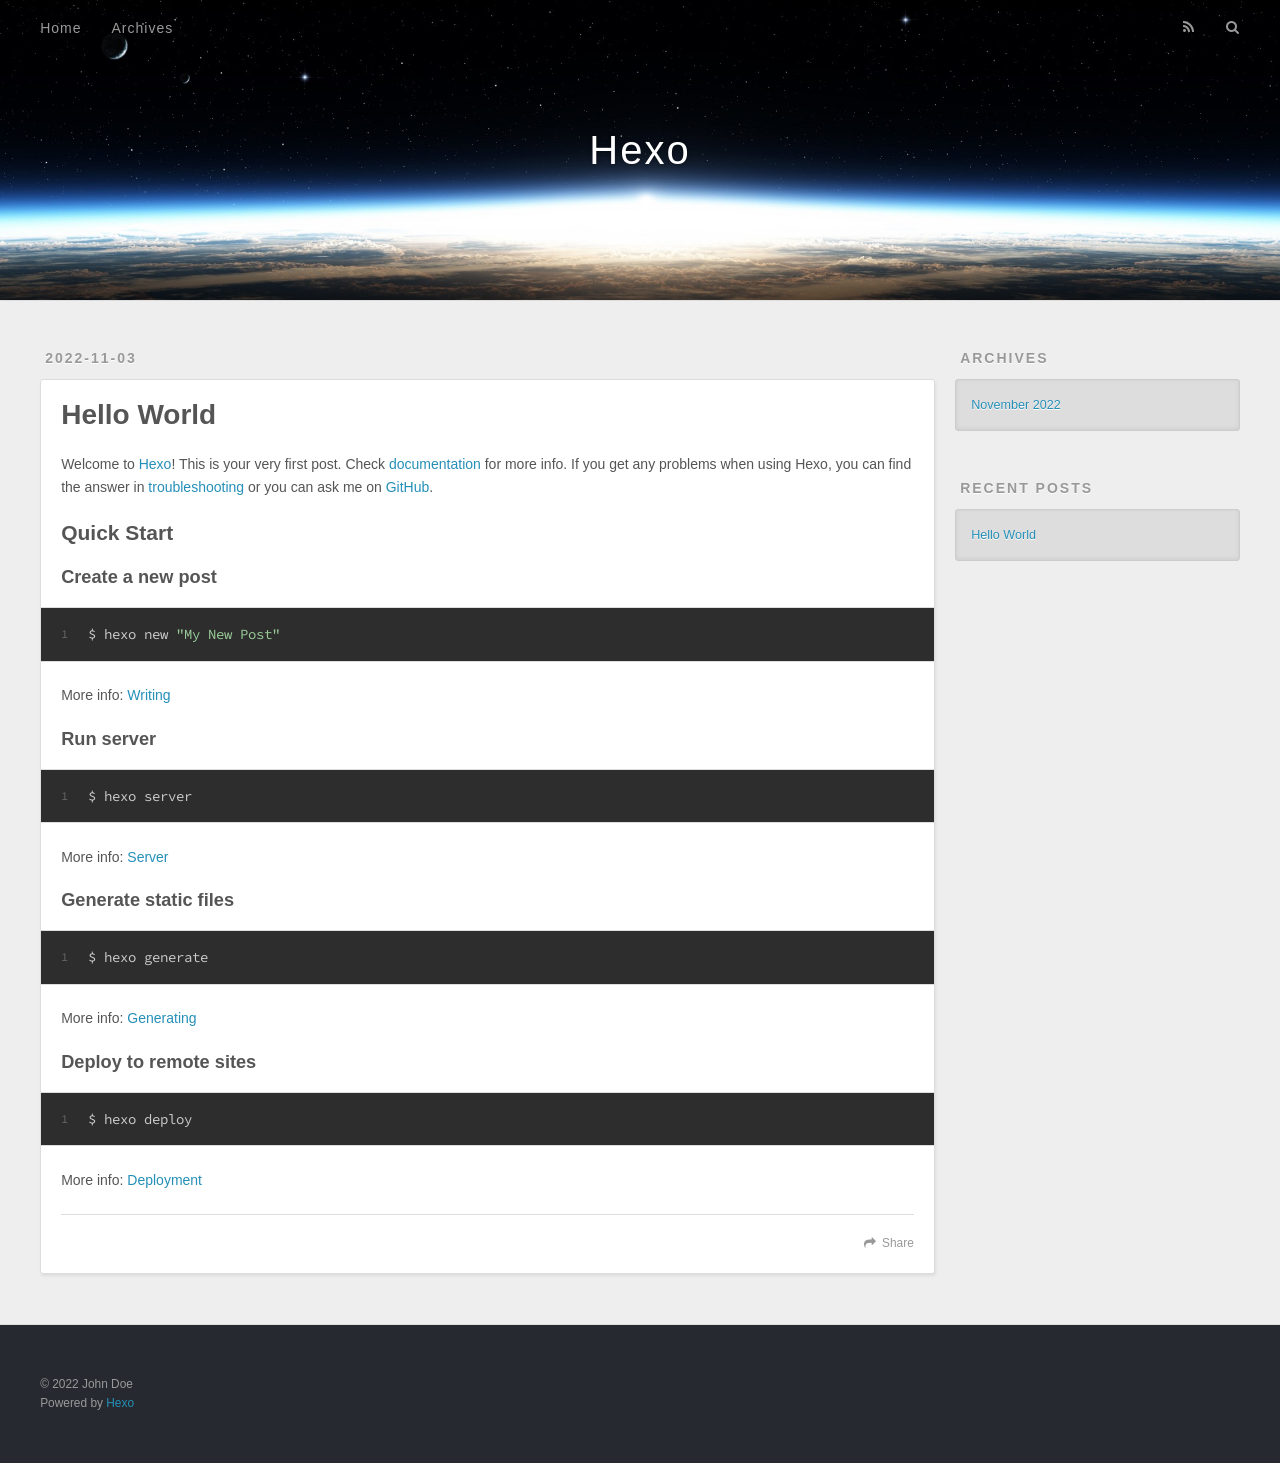
<file: index.html>
<!DOCTYPE html>
<html>
<head>
  <meta charset="utf-8">
  

  
  <title>Hexo</title>
  <meta name="viewport" content="width=device-width, initial-scale=1, maximum-scale=1">
  <meta property="og:type" content="website">
<meta property="og:title" content="Hexo">
<meta property="og:url" content="http://example.com/index.html">
<meta property="og:site_name" content="Hexo">
<meta property="og:locale" content="en_US">
<meta property="article:author" content="John Doe">
<meta name="twitter:card" content="summary">
  
    <link rel="alternate" href="/atom.xml" title="Hexo" type="application/atom+xml">
  
  
    <link rel="icon" href="/favicon.png">
  
  
    <link href="//fonts.googleapis.com/css?family=Source+Code+Pro" rel="stylesheet" type="text/css">
  
  
<link rel="stylesheet" href="/css/style.css">

<meta name="generator" content="Hexo 5.4.2"></head>

<body>
  <div id="container">
    <div id="wrap">
      <header id="header">
  <div id="banner"></div>
  <div id="header-outer" class="outer">
    <div id="header-title" class="inner">
      <h1 id="logo-wrap">
        <a href="/" id="logo">Hexo</a>
      </h1>
      
    </div>
    <div id="header-inner" class="inner">
      <nav id="main-nav">
        <a id="main-nav-toggle" class="nav-icon"></a>
        
          <a class="main-nav-link" href="/">Home</a>
        
          <a class="main-nav-link" href="/archives">Archives</a>
        
      </nav>
      <nav id="sub-nav">
        
          <a id="nav-rss-link" class="nav-icon" href="/atom.xml" title="RSS Feed"></a>
        
        <a id="nav-search-btn" class="nav-icon" title="Search"></a>
      </nav>
      <div id="search-form-wrap">
        <form action="//google.com/search" method="get" accept-charset="UTF-8" class="search-form"><input type="search" name="q" class="search-form-input" placeholder="Search"><button type="submit" class="search-form-submit">&#xF002;</button><input type="hidden" name="sitesearch" value="http://example.com"></form>
      </div>
    </div>
  </div>
</header>
      <div class="outer">
        <section id="main">
  
    <article id="post-hello-world" class="article article-type-post" itemscope itemprop="blogPost">
  <div class="article-meta">
    <a href="/2022/11/03/hello-world/" class="article-date">
  <time datetime="2022-11-03T11:10:11.709Z" itemprop="datePublished">2022-11-03</time>
</a>
    
  </div>
  <div class="article-inner">
    
    
      <header class="article-header">
        
  
    <h1 itemprop="name">
      <a class="article-title" href="/2022/11/03/hello-world/">Hello World</a>
    </h1>
  

      </header>
    
    <div class="article-entry" itemprop="articleBody">
      
        <p>Welcome to <a target="_blank" rel="noopener" href="https://hexo.io/">Hexo</a>! This is your very first post. Check <a target="_blank" rel="noopener" href="https://hexo.io/docs/">documentation</a> for more info. If you get any problems when using Hexo, you can find the answer in <a target="_blank" rel="noopener" href="https://hexo.io/docs/troubleshooting.html">troubleshooting</a> or you can ask me on <a target="_blank" rel="noopener" href="https://github.com/hexojs/hexo/issues">GitHub</a>.</p>
<h2 id="Quick-Start"><a href="#Quick-Start" class="headerlink" title="Quick Start"></a>Quick Start</h2><h3 id="Create-a-new-post"><a href="#Create-a-new-post" class="headerlink" title="Create a new post"></a>Create a new post</h3><figure class="highlight bash"><table><tr><td class="gutter"><pre><span class="line">1</span><br></pre></td><td class="code"><pre><span class="line">$ hexo new <span class="string">&quot;My New Post&quot;</span></span><br></pre></td></tr></table></figure>

<p>More info: <a target="_blank" rel="noopener" href="https://hexo.io/docs/writing.html">Writing</a></p>
<h3 id="Run-server"><a href="#Run-server" class="headerlink" title="Run server"></a>Run server</h3><figure class="highlight bash"><table><tr><td class="gutter"><pre><span class="line">1</span><br></pre></td><td class="code"><pre><span class="line">$ hexo server</span><br></pre></td></tr></table></figure>

<p>More info: <a target="_blank" rel="noopener" href="https://hexo.io/docs/server.html">Server</a></p>
<h3 id="Generate-static-files"><a href="#Generate-static-files" class="headerlink" title="Generate static files"></a>Generate static files</h3><figure class="highlight bash"><table><tr><td class="gutter"><pre><span class="line">1</span><br></pre></td><td class="code"><pre><span class="line">$ hexo generate</span><br></pre></td></tr></table></figure>

<p>More info: <a target="_blank" rel="noopener" href="https://hexo.io/docs/generating.html">Generating</a></p>
<h3 id="Deploy-to-remote-sites"><a href="#Deploy-to-remote-sites" class="headerlink" title="Deploy to remote sites"></a>Deploy to remote sites</h3><figure class="highlight bash"><table><tr><td class="gutter"><pre><span class="line">1</span><br></pre></td><td class="code"><pre><span class="line">$ hexo deploy</span><br></pre></td></tr></table></figure>

<p>More info: <a target="_blank" rel="noopener" href="https://hexo.io/docs/one-command-deployment.html">Deployment</a></p>

      
    </div>
    <footer class="article-footer">
      <a data-url="http://example.com/2022/11/03/hello-world/" data-id="cla0z1d4h0000llml8xzs3szi" class="article-share-link">Share</a>
      
      
    </footer>
  </div>
  
</article>


  


</section>
        
          <aside id="sidebar">
  
    

  
    

  
    
  
    
  <div class="widget-wrap">
    <h3 class="widget-title">Archives</h3>
    <div class="widget">
      <ul class="archive-list"><li class="archive-list-item"><a class="archive-list-link" href="/archives/2022/11/">November 2022</a></li></ul>
    </div>
  </div>


  
    
  <div class="widget-wrap">
    <h3 class="widget-title">Recent Posts</h3>
    <div class="widget">
      <ul>
        
          <li>
            <a href="/2022/11/03/hello-world/">Hello World</a>
          </li>
        
      </ul>
    </div>
  </div>

  
</aside>
        
      </div>
      <footer id="footer">
  
  <div class="outer">
    <div id="footer-info" class="inner">
      &copy; 2022 John Doe<br>
      Powered by <a href="http://hexo.io/" target="_blank">Hexo</a>
    </div>
  </div>
</footer>
    </div>
    <nav id="mobile-nav">
  
    <a href="/" class="mobile-nav-link">Home</a>
  
    <a href="/archives" class="mobile-nav-link">Archives</a>
  
</nav>
    

<script src="//ajax.googleapis.com/ajax/libs/jquery/2.0.3/jquery.min.js"></script>


  
<link rel="stylesheet" href="/fancybox/jquery.fancybox.css">

  
<script src="/fancybox/jquery.fancybox.pack.js"></script>




<script src="/js/script.js"></script>




  </div>
</body>
</html>
</file>
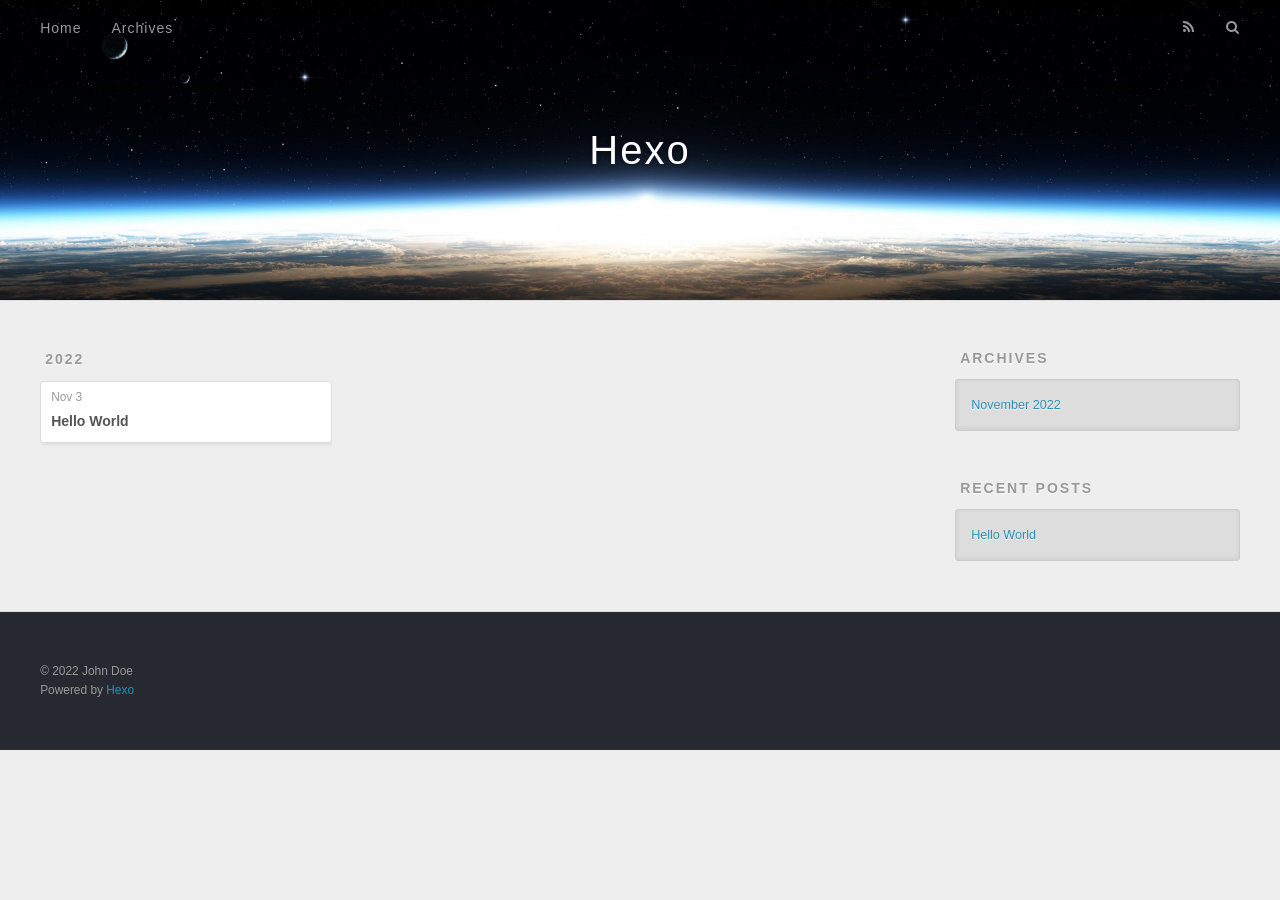
<file: archives/index.html>
<!DOCTYPE html>
<html>
<head>
  <meta charset="utf-8">
  

  
  <title>Archives | Hexo</title>
  <meta name="viewport" content="width=device-width, initial-scale=1, maximum-scale=1">
  <meta property="og:type" content="website">
<meta property="og:title" content="Hexo">
<meta property="og:url" content="http://example.com/archives/index.html">
<meta property="og:site_name" content="Hexo">
<meta property="og:locale" content="en_US">
<meta property="article:author" content="John Doe">
<meta name="twitter:card" content="summary">
  
    <link rel="alternate" href="/atom.xml" title="Hexo" type="application/atom+xml">
  
  
    <link rel="icon" href="/favicon.png">
  
  
    <link href="//fonts.googleapis.com/css?family=Source+Code+Pro" rel="stylesheet" type="text/css">
  
  
<link rel="stylesheet" href="/css/style.css">

<meta name="generator" content="Hexo 5.4.2"></head>

<body>
  <div id="container">
    <div id="wrap">
      <header id="header">
  <div id="banner"></div>
  <div id="header-outer" class="outer">
    <div id="header-title" class="inner">
      <h1 id="logo-wrap">
        <a href="/" id="logo">Hexo</a>
      </h1>
      
    </div>
    <div id="header-inner" class="inner">
      <nav id="main-nav">
        <a id="main-nav-toggle" class="nav-icon"></a>
        
          <a class="main-nav-link" href="/">Home</a>
        
          <a class="main-nav-link" href="/archives">Archives</a>
        
      </nav>
      <nav id="sub-nav">
        
          <a id="nav-rss-link" class="nav-icon" href="/atom.xml" title="RSS Feed"></a>
        
        <a id="nav-search-btn" class="nav-icon" title="Search"></a>
      </nav>
      <div id="search-form-wrap">
        <form action="//google.com/search" method="get" accept-charset="UTF-8" class="search-form"><input type="search" name="q" class="search-form-input" placeholder="Search"><button type="submit" class="search-form-submit">&#xF002;</button><input type="hidden" name="sitesearch" value="http://example.com"></form>
      </div>
    </div>
  </div>
</header>
      <div class="outer">
        <section id="main">
  
  
    
    
      
      
      <section class="archives-wrap">
        <div class="archive-year-wrap">
          <a href="/archives/2022" class="archive-year">2022</a>
        </div>
        <div class="archives">
    
    <article class="archive-article archive-type-post">
  <div class="archive-article-inner">
    <header class="archive-article-header">
      <a href="/2022/11/03/hello-world/" class="archive-article-date">
  <time datetime="2022-11-03T11:10:11.709Z" itemprop="datePublished">Nov 3</time>
</a>
      
  
    <h1 itemprop="name">
      <a class="archive-article-title" href="/2022/11/03/hello-world/">Hello World</a>
    </h1>
  

    </header>
  </div>
</article>
  
  
    </div></section>
  


</section>
        
          <aside id="sidebar">
  
    

  
    

  
    
  
    
  <div class="widget-wrap">
    <h3 class="widget-title">Archives</h3>
    <div class="widget">
      <ul class="archive-list"><li class="archive-list-item"><a class="archive-list-link" href="/archives/2022/11/">November 2022</a></li></ul>
    </div>
  </div>


  
    
  <div class="widget-wrap">
    <h3 class="widget-title">Recent Posts</h3>
    <div class="widget">
      <ul>
        
          <li>
            <a href="/2022/11/03/hello-world/">Hello World</a>
          </li>
        
      </ul>
    </div>
  </div>

  
</aside>
        
      </div>
      <footer id="footer">
  
  <div class="outer">
    <div id="footer-info" class="inner">
      &copy; 2022 John Doe<br>
      Powered by <a href="http://hexo.io/" target="_blank">Hexo</a>
    </div>
  </div>
</footer>
    </div>
    <nav id="mobile-nav">
  
    <a href="/" class="mobile-nav-link">Home</a>
  
    <a href="/archives" class="mobile-nav-link">Archives</a>
  
</nav>
    

<script src="//ajax.googleapis.com/ajax/libs/jquery/2.0.3/jquery.min.js"></script>


  
<link rel="stylesheet" href="/fancybox/jquery.fancybox.css">

  
<script src="/fancybox/jquery.fancybox.pack.js"></script>




<script src="/js/script.js"></script>




  </div>
</body>
</html>
</file>
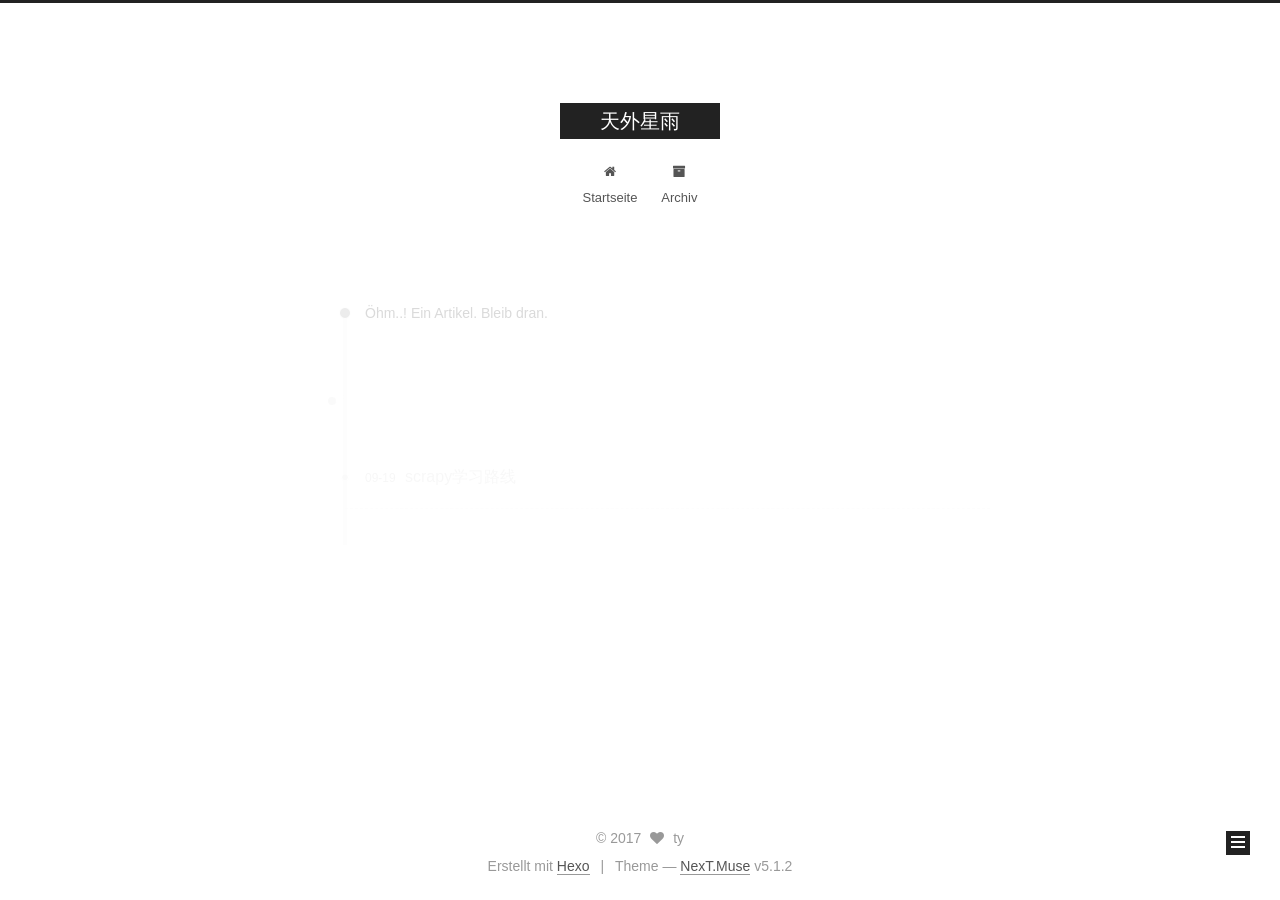
<file: archives/2017/index.html>
<!DOCTYPE html>



  


<html class="theme-next muse use-motion" lang="">
<head>
  <meta charset="UTF-8"/>
<meta http-equiv="X-UA-Compatible" content="IE=edge" />
<meta name="viewport" content="width=device-width, initial-scale=1, maximum-scale=1"/>
<meta name="theme-color" content="#222">









<meta http-equiv="Cache-Control" content="no-transform" />
<meta http-equiv="Cache-Control" content="no-siteapp" />
















  
  
  <link href="/lib/fancybox/source/jquery.fancybox.css?v=2.1.5" rel="stylesheet" type="text/css" />







<link href="/lib/font-awesome/css/font-awesome.min.css?v=4.6.2" rel="stylesheet" type="text/css" />

<link href="/css/main.css?v=5.1.2" rel="stylesheet" type="text/css" />


  <meta name="keywords" content="Hexo, NexT" />








  <link rel="shortcut icon" type="image/x-icon" href="/favicon.ico?v=5.1.2" />






<meta property="og:type" content="website">
<meta property="og:title" content="天外星雨">
<meta property="og:url" content="http://yoursite.com/archives/2017/index.html">
<meta property="og:site_name" content="天外星雨">
<meta name="twitter:card" content="summary">
<meta name="twitter:title" content="天外星雨">



<script type="text/javascript" id="hexo.configurations">
  var NexT = window.NexT || {};
  var CONFIG = {
    root: '/',
    scheme: 'Muse',
    version: '5.1.2',
    sidebar: {"position":"left","display":"post","offset":12,"offset_float":12,"b2t":false,"scrollpercent":false,"onmobile":false},
    fancybox: true,
    tabs: true,
    motion: {"enable":true,"async":false,"transition":{"post_block":"fadeIn","post_header":"slideDownIn","post_body":"slideDownIn","coll_header":"slideLeftIn"}},
    duoshuo: {
      userId: '0',
      author: 'Author'
    },
    algolia: {
      applicationID: '',
      apiKey: '',
      indexName: '',
      hits: {"per_page":10},
      labels: {"input_placeholder":"Search for Posts","hits_empty":"We didn't find any results for the search: ${query}","hits_stats":"${hits} results found in ${time} ms"}
    }
  };
</script>



  <link rel="canonical" href="http://yoursite.com/archives/2017/"/>





  <title>Archiv | 天外星雨</title>
  








</head>

<body itemscope itemtype="http://schema.org/WebPage" lang="">

  
  
    
  

  <div class="container sidebar-position-left page-archive">
    <div class="headband"></div>

    <header id="header" class="header" itemscope itemtype="http://schema.org/WPHeader">
      <div class="header-inner"><div class="site-brand-wrapper">
  <div class="site-meta ">
    

    <div class="custom-logo-site-title">
      <a href="/"  class="brand" rel="start">
        <span class="logo-line-before"><i></i></span>
        <span class="site-title">天外星雨</span>
        <span class="logo-line-after"><i></i></span>
      </a>
    </div>
      
        <p class="site-subtitle"></p>
      
  </div>

  <div class="site-nav-toggle">
    <button>
      <span class="btn-bar"></span>
      <span class="btn-bar"></span>
      <span class="btn-bar"></span>
    </button>
  </div>
</div>

<nav class="site-nav">
  

  
    <ul id="menu" class="menu">
      
        
        <li class="menu-item menu-item-home">
          <a href="/" rel="section">
            
              <i class="menu-item-icon fa fa-fw fa-home"></i> <br />
            
            Startseite
          </a>
        </li>
      
        
        <li class="menu-item menu-item-archives">
          <a href="/archives/" rel="section">
            
              <i class="menu-item-icon fa fa-fw fa-archive"></i> <br />
            
            Archiv
          </a>
        </li>
      

      
    </ul>
  

  
</nav>



 </div>
    </header>

    <main id="main" class="main">
      <div class="main-inner">
        <div class="content-wrap">
          <div id="content" class="content">
            

  
  
  
  <div class="post-block archive">
    <div id="posts" class="posts-collapse">
      <span class="archive-move-on"></span>

      <span class="archive-page-counter">
        
        
        
          
        
        Öhm..! Ein Artikel. Bleib dran.
      </span>

      

        
        
        

        
          
          <div class="collection-title">
            <h1 class="archive-year" id="archive-year-2017">2017</h1>
          </div>
        
        

        

  <article class="post post-type-normal" itemscope itemtype="http://schema.org/Article">
    <header class="post-header">

      <h2 class="post-title">
        
            <a class="post-title-link" href="/2017/09/19/scrapy学习路线/" itemprop="url">
              
                <span itemprop="name">scrapy学习路线</span>
              
            </a>
        
      </h2>

      <div class="post-meta">
        <time class="post-time" itemprop="dateCreated"
              datetime="2017-09-19T15:49:34+08:00"
              content="2017-09-19" >
          09-19
        </time>
      </div>

    </header>
  </article>



      

    </div>
  </div>
  
  
  

  



          </div>
          


          

        </div>
        
          
  
  <div class="sidebar-toggle">
    <div class="sidebar-toggle-line-wrap">
      <span class="sidebar-toggle-line sidebar-toggle-line-first"></span>
      <span class="sidebar-toggle-line sidebar-toggle-line-middle"></span>
      <span class="sidebar-toggle-line sidebar-toggle-line-last"></span>
    </div>
  </div>

  <aside id="sidebar" class="sidebar">
    
    <div class="sidebar-inner">

      

      

      <section class="site-overview sidebar-panel sidebar-panel-active">
        <div class="site-author motion-element" itemprop="author" itemscope itemtype="http://schema.org/Person">
          
            <p class="site-author-name" itemprop="name">ty</p>
            <p class="site-description motion-element" itemprop="description"></p>
        </div>

        <nav class="site-state motion-element">

          
            <div class="site-state-item site-state-posts">
            
              <a href="/archives/">
            
                <span class="site-state-item-count">1</span>
                <span class="site-state-item-name">Artikel</span>
              </a>
            </div>
          

          

          
            
            
            <div class="site-state-item site-state-tags">
              
                <span class="site-state-item-count">1</span>
                <span class="site-state-item-name">Tags</span>
              
            </div>
          

        </nav>

        

        <div class="links-of-author motion-element">
          
        </div>

        
        

        
        

        


      </section>

      

      

    </div>
  </aside>


        
      </div>
    </main>

    <footer id="footer" class="footer">
      <div class="footer-inner">
        <div class="copyright" >
  
  &copy; 
  <span itemprop="copyrightYear">2017</span>
  <span class="with-love">
    <i class="fa fa-heart"></i>
  </span>
  <span class="author" itemprop="copyrightHolder">ty</span>

  
</div>


  <div class="powered-by">Erstellt mit  <a class="theme-link" href="https://hexo.io">Hexo</a></div>

  <span class="post-meta-divider">|</span>

  <div class="theme-info">Theme &mdash; <a class="theme-link" href="https://github.com/iissnan/hexo-theme-next">NexT.Muse</a> v5.1.2</div>


        







        
      </div>
    </footer>

    
      <div class="back-to-top">
        <i class="fa fa-arrow-up"></i>
        
      </div>
    

  </div>

  

<script type="text/javascript">
  if (Object.prototype.toString.call(window.Promise) !== '[object Function]') {
    window.Promise = null;
  }
</script>









  












  
  <script type="text/javascript" src="/lib/jquery/index.js?v=2.1.3"></script>

  
  <script type="text/javascript" src="/lib/fastclick/lib/fastclick.min.js?v=1.0.6"></script>

  
  <script type="text/javascript" src="/lib/jquery_lazyload/jquery.lazyload.js?v=1.9.7"></script>

  
  <script type="text/javascript" src="/lib/velocity/velocity.min.js?v=1.2.1"></script>

  
  <script type="text/javascript" src="/lib/velocity/velocity.ui.min.js?v=1.2.1"></script>

  
  <script type="text/javascript" src="/lib/fancybox/source/jquery.fancybox.pack.js?v=2.1.5"></script>


  


  <script type="text/javascript" src="/js/src/utils.js?v=5.1.2"></script>

  <script type="text/javascript" src="/js/src/motion.js?v=5.1.2"></script>



  
  

  <script type="text/javascript" src="/js/src/scrollspy.js?v=5.1.2"></script>
<script type="text/javascript" src="/js/src/post-details.js?v=5.1.2"></script>


  

  


  <script type="text/javascript" src="/js/src/bootstrap.js?v=5.1.2"></script>



  


  




	





  





  








  





  

  

  

  

  

  

</body>
</html>
</file>
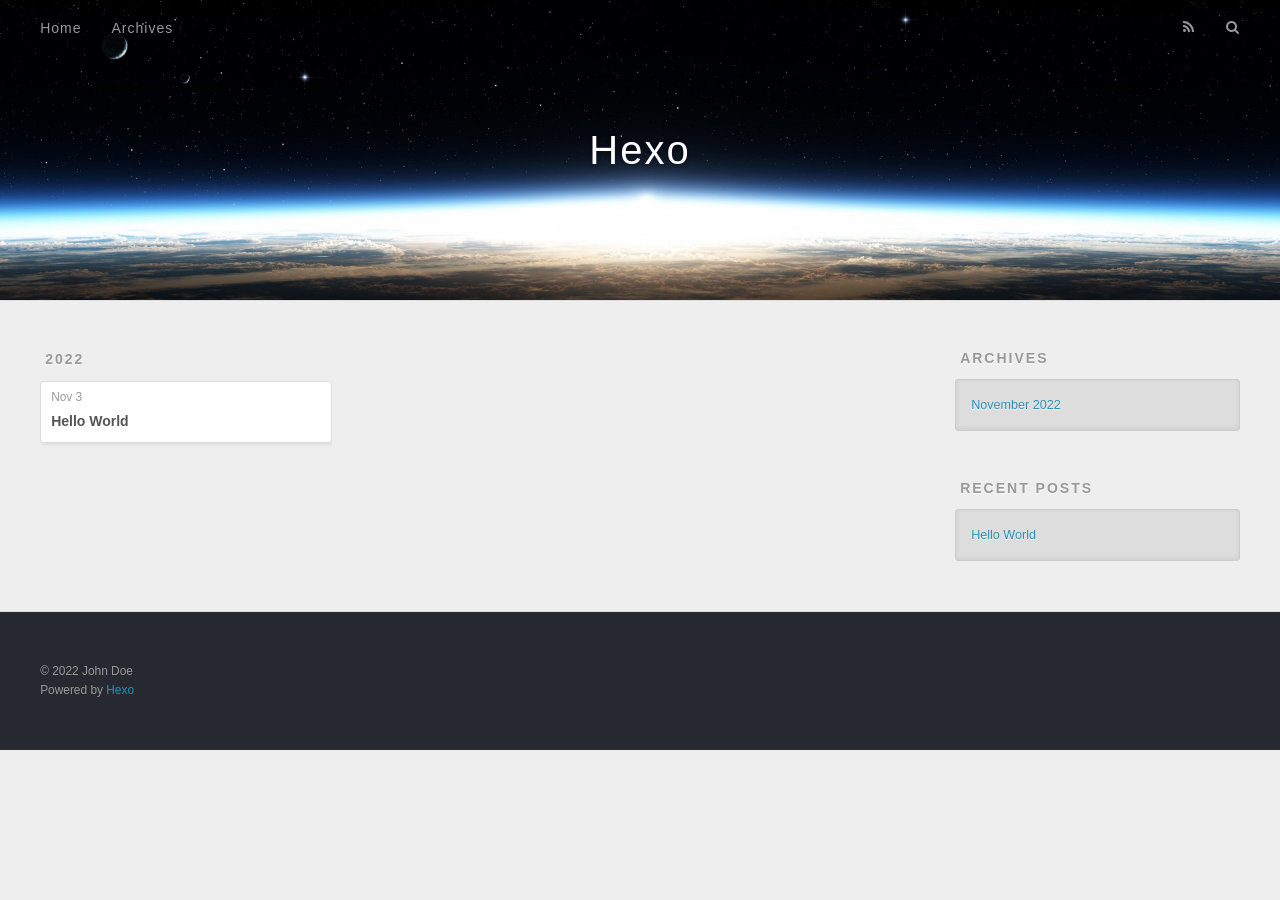
<file: archives/2022/index.html>
<!DOCTYPE html>
<html>
<head>
  <meta charset="utf-8">
  

  
  <title>Archives: 2022 | Hexo</title>
  <meta name="viewport" content="width=device-width, initial-scale=1, maximum-scale=1">
  <meta property="og:type" content="website">
<meta property="og:title" content="Hexo">
<meta property="og:url" content="http://example.com/archives/2022/index.html">
<meta property="og:site_name" content="Hexo">
<meta property="og:locale" content="en_US">
<meta property="article:author" content="John Doe">
<meta name="twitter:card" content="summary">
  
    <link rel="alternate" href="/atom.xml" title="Hexo" type="application/atom+xml">
  
  
    <link rel="icon" href="/favicon.png">
  
  
    <link href="//fonts.googleapis.com/css?family=Source+Code+Pro" rel="stylesheet" type="text/css">
  
  
<link rel="stylesheet" href="/css/style.css">

<meta name="generator" content="Hexo 5.4.2"></head>

<body>
  <div id="container">
    <div id="wrap">
      <header id="header">
  <div id="banner"></div>
  <div id="header-outer" class="outer">
    <div id="header-title" class="inner">
      <h1 id="logo-wrap">
        <a href="/" id="logo">Hexo</a>
      </h1>
      
    </div>
    <div id="header-inner" class="inner">
      <nav id="main-nav">
        <a id="main-nav-toggle" class="nav-icon"></a>
        
          <a class="main-nav-link" href="/">Home</a>
        
          <a class="main-nav-link" href="/archives">Archives</a>
        
      </nav>
      <nav id="sub-nav">
        
          <a id="nav-rss-link" class="nav-icon" href="/atom.xml" title="RSS Feed"></a>
        
        <a id="nav-search-btn" class="nav-icon" title="Search"></a>
      </nav>
      <div id="search-form-wrap">
        <form action="//google.com/search" method="get" accept-charset="UTF-8" class="search-form"><input type="search" name="q" class="search-form-input" placeholder="Search"><button type="submit" class="search-form-submit">&#xF002;</button><input type="hidden" name="sitesearch" value="http://example.com"></form>
      </div>
    </div>
  </div>
</header>
      <div class="outer">
        <section id="main">
  
  
    
    
      
      
      <section class="archives-wrap">
        <div class="archive-year-wrap">
          <a href="/archives/2022" class="archive-year">2022</a>
        </div>
        <div class="archives">
    
    <article class="archive-article archive-type-post">
  <div class="archive-article-inner">
    <header class="archive-article-header">
      <a href="/2022/11/03/hello-world/" class="archive-article-date">
  <time datetime="2022-11-03T11:10:11.709Z" itemprop="datePublished">Nov 3</time>
</a>
      
  
    <h1 itemprop="name">
      <a class="archive-article-title" href="/2022/11/03/hello-world/">Hello World</a>
    </h1>
  

    </header>
  </div>
</article>
  
  
    </div></section>
  


</section>
        
          <aside id="sidebar">
  
    

  
    

  
    
  
    
  <div class="widget-wrap">
    <h3 class="widget-title">Archives</h3>
    <div class="widget">
      <ul class="archive-list"><li class="archive-list-item"><a class="archive-list-link" href="/archives/2022/11/">November 2022</a></li></ul>
    </div>
  </div>


  
    
  <div class="widget-wrap">
    <h3 class="widget-title">Recent Posts</h3>
    <div class="widget">
      <ul>
        
          <li>
            <a href="/2022/11/03/hello-world/">Hello World</a>
          </li>
        
      </ul>
    </div>
  </div>

  
</aside>
        
      </div>
      <footer id="footer">
  
  <div class="outer">
    <div id="footer-info" class="inner">
      &copy; 2022 John Doe<br>
      Powered by <a href="http://hexo.io/" target="_blank">Hexo</a>
    </div>
  </div>
</footer>
    </div>
    <nav id="mobile-nav">
  
    <a href="/" class="mobile-nav-link">Home</a>
  
    <a href="/archives" class="mobile-nav-link">Archives</a>
  
</nav>
    

<script src="//ajax.googleapis.com/ajax/libs/jquery/2.0.3/jquery.min.js"></script>


  
<link rel="stylesheet" href="/fancybox/jquery.fancybox.css">

  
<script src="/fancybox/jquery.fancybox.pack.js"></script>




<script src="/js/script.js"></script>




  </div>
</body>
</html>
</file>
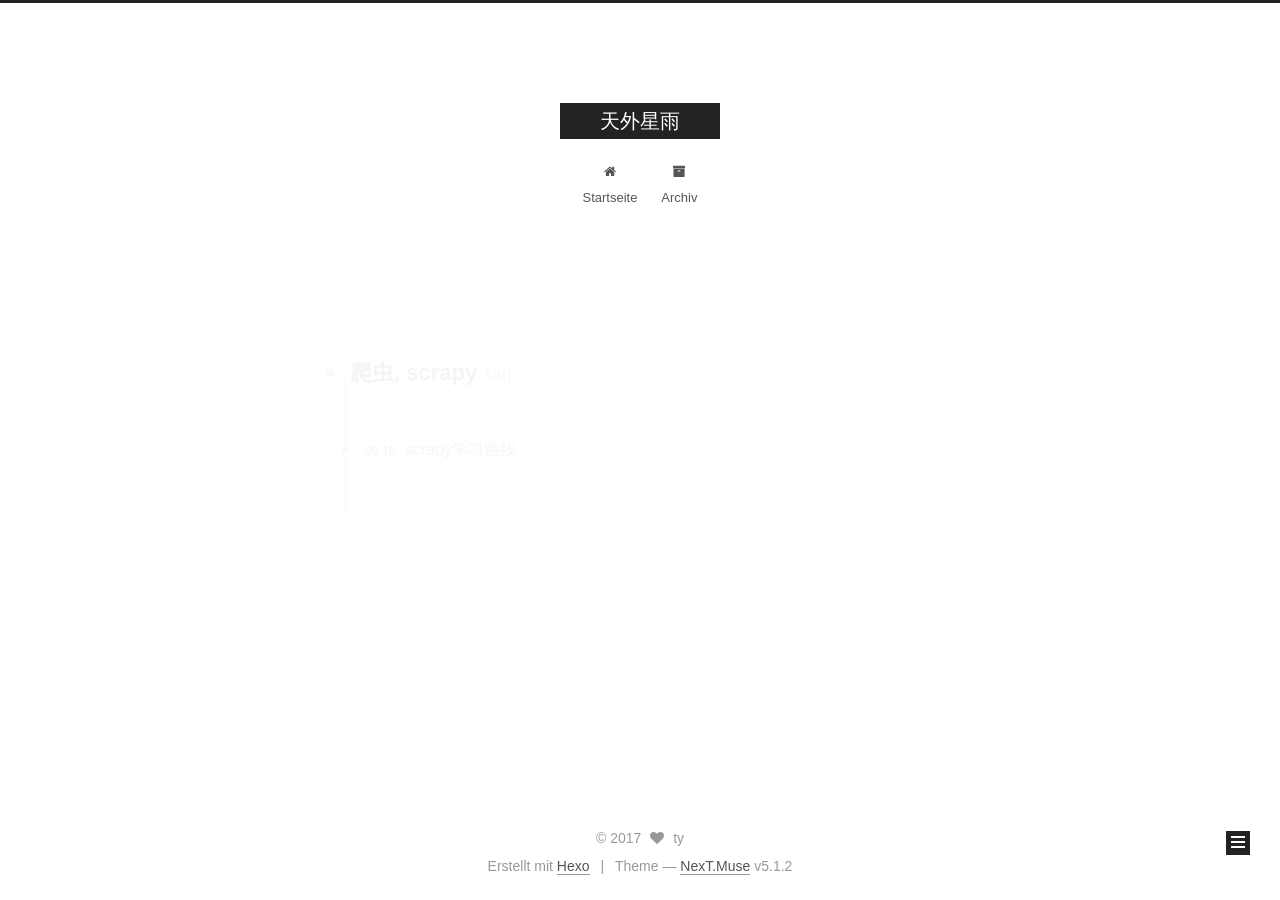
<file: tags/爬虫-scrapy/index.html>
<!DOCTYPE html>



  


<html class="theme-next muse use-motion" lang="">
<head>
  <meta charset="UTF-8"/>
<meta http-equiv="X-UA-Compatible" content="IE=edge" />
<meta name="viewport" content="width=device-width, initial-scale=1, maximum-scale=1"/>
<meta name="theme-color" content="#222">









<meta http-equiv="Cache-Control" content="no-transform" />
<meta http-equiv="Cache-Control" content="no-siteapp" />
















  
  
  <link href="/lib/fancybox/source/jquery.fancybox.css?v=2.1.5" rel="stylesheet" type="text/css" />







<link href="/lib/font-awesome/css/font-awesome.min.css?v=4.6.2" rel="stylesheet" type="text/css" />

<link href="/css/main.css?v=5.1.2" rel="stylesheet" type="text/css" />


  <meta name="keywords" content="Hexo, NexT" />








  <link rel="shortcut icon" type="image/x-icon" href="/favicon.ico?v=5.1.2" />






<meta property="og:type" content="website">
<meta property="og:title" content="天外星雨">
<meta property="og:url" content="http://yoursite.com/tags/爬虫-scrapy/index.html">
<meta property="og:site_name" content="天外星雨">
<meta name="twitter:card" content="summary">
<meta name="twitter:title" content="天外星雨">



<script type="text/javascript" id="hexo.configurations">
  var NexT = window.NexT || {};
  var CONFIG = {
    root: '/',
    scheme: 'Muse',
    version: '5.1.2',
    sidebar: {"position":"left","display":"post","offset":12,"offset_float":12,"b2t":false,"scrollpercent":false,"onmobile":false},
    fancybox: true,
    tabs: true,
    motion: {"enable":true,"async":false,"transition":{"post_block":"fadeIn","post_header":"slideDownIn","post_body":"slideDownIn","coll_header":"slideLeftIn"}},
    duoshuo: {
      userId: '0',
      author: 'Author'
    },
    algolia: {
      applicationID: '',
      apiKey: '',
      indexName: '',
      hits: {"per_page":10},
      labels: {"input_placeholder":"Search for Posts","hits_empty":"We didn't find any results for the search: ${query}","hits_stats":"${hits} results found in ${time} ms"}
    }
  };
</script>



  <link rel="canonical" href="http://yoursite.com/tags/爬虫-scrapy/"/>





  <title>Tag: 爬虫, scrapy | 天外星雨</title>
  








</head>

<body itemscope itemtype="http://schema.org/WebPage" lang="">

  
  
    
  

  <div class="container sidebar-position-left ">
    <div class="headband"></div>

    <header id="header" class="header" itemscope itemtype="http://schema.org/WPHeader">
      <div class="header-inner"><div class="site-brand-wrapper">
  <div class="site-meta ">
    

    <div class="custom-logo-site-title">
      <a href="/"  class="brand" rel="start">
        <span class="logo-line-before"><i></i></span>
        <span class="site-title">天外星雨</span>
        <span class="logo-line-after"><i></i></span>
      </a>
    </div>
      
        <p class="site-subtitle"></p>
      
  </div>

  <div class="site-nav-toggle">
    <button>
      <span class="btn-bar"></span>
      <span class="btn-bar"></span>
      <span class="btn-bar"></span>
    </button>
  </div>
</div>

<nav class="site-nav">
  

  
    <ul id="menu" class="menu">
      
        
        <li class="menu-item menu-item-home">
          <a href="/" rel="section">
            
              <i class="menu-item-icon fa fa-fw fa-home"></i> <br />
            
            Startseite
          </a>
        </li>
      
        
        <li class="menu-item menu-item-archives">
          <a href="/archives/" rel="section">
            
              <i class="menu-item-icon fa fa-fw fa-archive"></i> <br />
            
            Archiv
          </a>
        </li>
      

      
    </ul>
  

  
</nav>



 </div>
    </header>

    <main id="main" class="main">
      <div class="main-inner">
        <div class="content-wrap">
          <div id="content" class="content">
            

  
  
  
  <div class="post-block tag">

    <div id="posts" class="posts-collapse">
      <div class="collection-title">
        <h1>爬虫, scrapy<small>Tag</small>
        </h1>
      </div>

      
        

  <article class="post post-type-normal" itemscope itemtype="http://schema.org/Article">
    <header class="post-header">

      <h2 class="post-title">
        
            <a class="post-title-link" href="/2017/09/19/scrapy学习路线/" itemprop="url">
              
                <span itemprop="name">scrapy学习路线</span>
              
            </a>
        
      </h2>

      <div class="post-meta">
        <time class="post-time" itemprop="dateCreated"
              datetime="2017-09-19T15:49:34+08:00"
              content="2017-09-19" >
          09-19
        </time>
      </div>

    </header>
  </article>


      
    </div>

  </div>
  
  
  

  


          </div>
          


          

        </div>
        
          
  
  <div class="sidebar-toggle">
    <div class="sidebar-toggle-line-wrap">
      <span class="sidebar-toggle-line sidebar-toggle-line-first"></span>
      <span class="sidebar-toggle-line sidebar-toggle-line-middle"></span>
      <span class="sidebar-toggle-line sidebar-toggle-line-last"></span>
    </div>
  </div>

  <aside id="sidebar" class="sidebar">
    
    <div class="sidebar-inner">

      

      

      <section class="site-overview sidebar-panel sidebar-panel-active">
        <div class="site-author motion-element" itemprop="author" itemscope itemtype="http://schema.org/Person">
          
            <p class="site-author-name" itemprop="name">ty</p>
            <p class="site-description motion-element" itemprop="description"></p>
        </div>

        <nav class="site-state motion-element">

          
            <div class="site-state-item site-state-posts">
            
              <a href="/archives/">
            
                <span class="site-state-item-count">1</span>
                <span class="site-state-item-name">Artikel</span>
              </a>
            </div>
          

          

          
            
            
            <div class="site-state-item site-state-tags">
              
                <span class="site-state-item-count">1</span>
                <span class="site-state-item-name">Tags</span>
              
            </div>
          

        </nav>

        

        <div class="links-of-author motion-element">
          
        </div>

        
        

        
        

        


      </section>

      

      

    </div>
  </aside>


        
      </div>
    </main>

    <footer id="footer" class="footer">
      <div class="footer-inner">
        <div class="copyright" >
  
  &copy; 
  <span itemprop="copyrightYear">2017</span>
  <span class="with-love">
    <i class="fa fa-heart"></i>
  </span>
  <span class="author" itemprop="copyrightHolder">ty</span>

  
</div>


  <div class="powered-by">Erstellt mit  <a class="theme-link" href="https://hexo.io">Hexo</a></div>

  <span class="post-meta-divider">|</span>

  <div class="theme-info">Theme &mdash; <a class="theme-link" href="https://github.com/iissnan/hexo-theme-next">NexT.Muse</a> v5.1.2</div>


        







        
      </div>
    </footer>

    
      <div class="back-to-top">
        <i class="fa fa-arrow-up"></i>
        
      </div>
    

  </div>

  

<script type="text/javascript">
  if (Object.prototype.toString.call(window.Promise) !== '[object Function]') {
    window.Promise = null;
  }
</script>









  












  
  <script type="text/javascript" src="/lib/jquery/index.js?v=2.1.3"></script>

  
  <script type="text/javascript" src="/lib/fastclick/lib/fastclick.min.js?v=1.0.6"></script>

  
  <script type="text/javascript" src="/lib/jquery_lazyload/jquery.lazyload.js?v=1.9.7"></script>

  
  <script type="text/javascript" src="/lib/velocity/velocity.min.js?v=1.2.1"></script>

  
  <script type="text/javascript" src="/lib/velocity/velocity.ui.min.js?v=1.2.1"></script>

  
  <script type="text/javascript" src="/lib/fancybox/source/jquery.fancybox.pack.js?v=2.1.5"></script>


  


  <script type="text/javascript" src="/js/src/utils.js?v=5.1.2"></script>

  <script type="text/javascript" src="/js/src/motion.js?v=5.1.2"></script>



  
  

  <script type="text/javascript" src="/js/src/scrollspy.js?v=5.1.2"></script>
<script type="text/javascript" src="/js/src/post-details.js?v=5.1.2"></script>


  

  


  <script type="text/javascript" src="/js/src/bootstrap.js?v=5.1.2"></script>



  


  




	





  





  








  





  

  

  

  

  

  

</body>
</html>
</file>
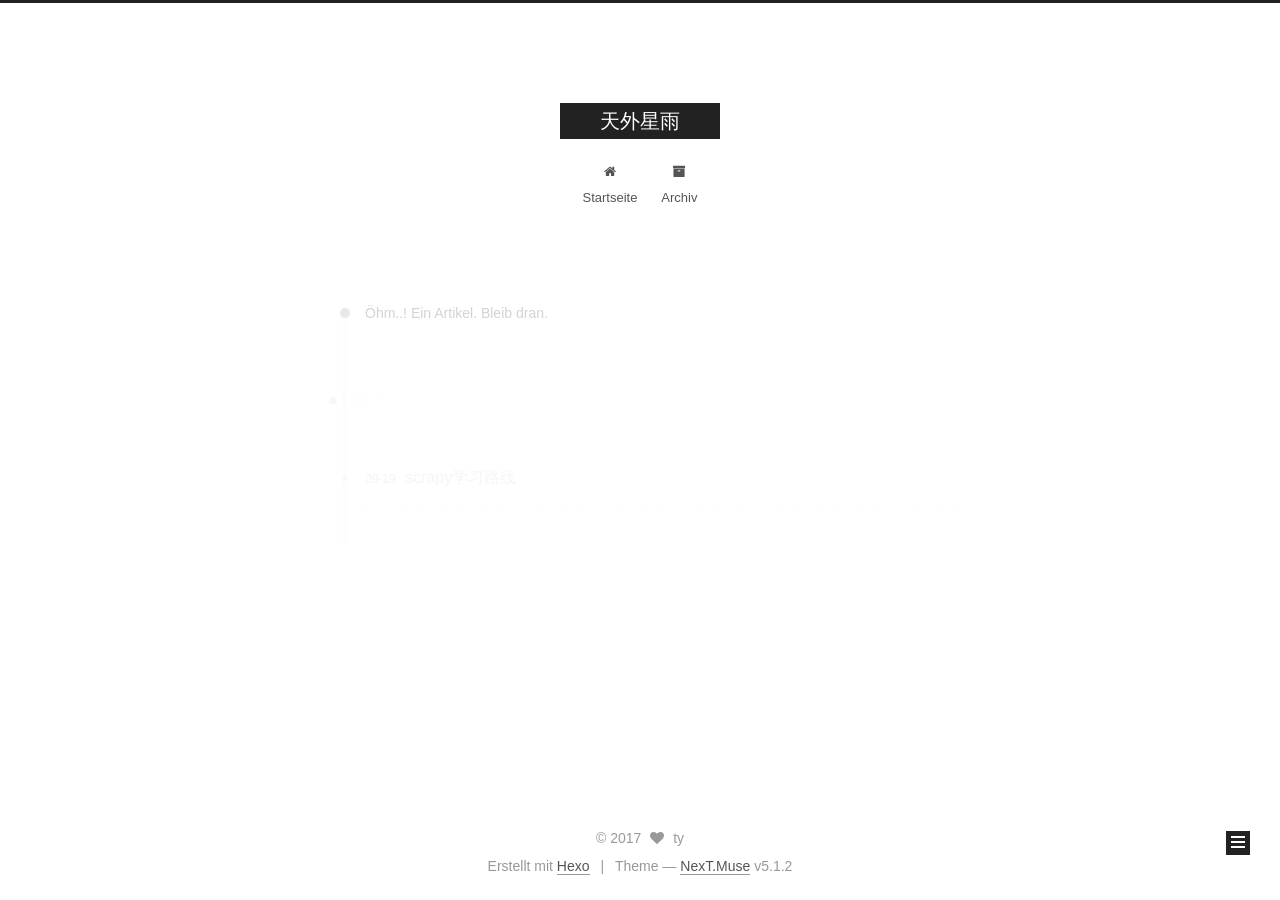
<file: archives/2017/09/index.html>
<!DOCTYPE html>



  


<html class="theme-next muse use-motion" lang="">
<head>
  <meta charset="UTF-8"/>
<meta http-equiv="X-UA-Compatible" content="IE=edge" />
<meta name="viewport" content="width=device-width, initial-scale=1, maximum-scale=1"/>
<meta name="theme-color" content="#222">









<meta http-equiv="Cache-Control" content="no-transform" />
<meta http-equiv="Cache-Control" content="no-siteapp" />
















  
  
  <link href="/lib/fancybox/source/jquery.fancybox.css?v=2.1.5" rel="stylesheet" type="text/css" />







<link href="/lib/font-awesome/css/font-awesome.min.css?v=4.6.2" rel="stylesheet" type="text/css" />

<link href="/css/main.css?v=5.1.2" rel="stylesheet" type="text/css" />


  <meta name="keywords" content="Hexo, NexT" />








  <link rel="shortcut icon" type="image/x-icon" href="/favicon.ico?v=5.1.2" />






<meta property="og:type" content="website">
<meta property="og:title" content="天外星雨">
<meta property="og:url" content="http://yoursite.com/archives/2017/09/index.html">
<meta property="og:site_name" content="天外星雨">
<meta name="twitter:card" content="summary">
<meta name="twitter:title" content="天外星雨">



<script type="text/javascript" id="hexo.configurations">
  var NexT = window.NexT || {};
  var CONFIG = {
    root: '/',
    scheme: 'Muse',
    version: '5.1.2',
    sidebar: {"position":"left","display":"post","offset":12,"offset_float":12,"b2t":false,"scrollpercent":false,"onmobile":false},
    fancybox: true,
    tabs: true,
    motion: {"enable":true,"async":false,"transition":{"post_block":"fadeIn","post_header":"slideDownIn","post_body":"slideDownIn","coll_header":"slideLeftIn"}},
    duoshuo: {
      userId: '0',
      author: 'Author'
    },
    algolia: {
      applicationID: '',
      apiKey: '',
      indexName: '',
      hits: {"per_page":10},
      labels: {"input_placeholder":"Search for Posts","hits_empty":"We didn't find any results for the search: ${query}","hits_stats":"${hits} results found in ${time} ms"}
    }
  };
</script>



  <link rel="canonical" href="http://yoursite.com/archives/2017/09/"/>





  <title>Archiv | 天外星雨</title>
  








</head>

<body itemscope itemtype="http://schema.org/WebPage" lang="">

  
  
    
  

  <div class="container sidebar-position-left page-archive">
    <div class="headband"></div>

    <header id="header" class="header" itemscope itemtype="http://schema.org/WPHeader">
      <div class="header-inner"><div class="site-brand-wrapper">
  <div class="site-meta ">
    

    <div class="custom-logo-site-title">
      <a href="/"  class="brand" rel="start">
        <span class="logo-line-before"><i></i></span>
        <span class="site-title">天外星雨</span>
        <span class="logo-line-after"><i></i></span>
      </a>
    </div>
      
        <p class="site-subtitle"></p>
      
  </div>

  <div class="site-nav-toggle">
    <button>
      <span class="btn-bar"></span>
      <span class="btn-bar"></span>
      <span class="btn-bar"></span>
    </button>
  </div>
</div>

<nav class="site-nav">
  

  
    <ul id="menu" class="menu">
      
        
        <li class="menu-item menu-item-home">
          <a href="/" rel="section">
            
              <i class="menu-item-icon fa fa-fw fa-home"></i> <br />
            
            Startseite
          </a>
        </li>
      
        
        <li class="menu-item menu-item-archives">
          <a href="/archives/" rel="section">
            
              <i class="menu-item-icon fa fa-fw fa-archive"></i> <br />
            
            Archiv
          </a>
        </li>
      

      
    </ul>
  

  
</nav>



 </div>
    </header>

    <main id="main" class="main">
      <div class="main-inner">
        <div class="content-wrap">
          <div id="content" class="content">
            

  
  
  
  <div class="post-block archive">
    <div id="posts" class="posts-collapse">
      <span class="archive-move-on"></span>

      <span class="archive-page-counter">
        
        
        
          
        
        Öhm..! Ein Artikel. Bleib dran.
      </span>

      

        
        
        

        
          
          <div class="collection-title">
            <h1 class="archive-year" id="archive-year-2017">2017</h1>
          </div>
        
        

        

  <article class="post post-type-normal" itemscope itemtype="http://schema.org/Article">
    <header class="post-header">

      <h2 class="post-title">
        
            <a class="post-title-link" href="/2017/09/19/scrapy学习路线/" itemprop="url">
              
                <span itemprop="name">scrapy学习路线</span>
              
            </a>
        
      </h2>

      <div class="post-meta">
        <time class="post-time" itemprop="dateCreated"
              datetime="2017-09-19T15:49:34+08:00"
              content="2017-09-19" >
          09-19
        </time>
      </div>

    </header>
  </article>



      

    </div>
  </div>
  
  
  

  



          </div>
          


          

        </div>
        
          
  
  <div class="sidebar-toggle">
    <div class="sidebar-toggle-line-wrap">
      <span class="sidebar-toggle-line sidebar-toggle-line-first"></span>
      <span class="sidebar-toggle-line sidebar-toggle-line-middle"></span>
      <span class="sidebar-toggle-line sidebar-toggle-line-last"></span>
    </div>
  </div>

  <aside id="sidebar" class="sidebar">
    
    <div class="sidebar-inner">

      

      

      <section class="site-overview sidebar-panel sidebar-panel-active">
        <div class="site-author motion-element" itemprop="author" itemscope itemtype="http://schema.org/Person">
          
            <p class="site-author-name" itemprop="name">ty</p>
            <p class="site-description motion-element" itemprop="description"></p>
        </div>

        <nav class="site-state motion-element">

          
            <div class="site-state-item site-state-posts">
            
              <a href="/archives/">
            
                <span class="site-state-item-count">1</span>
                <span class="site-state-item-name">Artikel</span>
              </a>
            </div>
          

          

          
            
            
            <div class="site-state-item site-state-tags">
              
                <span class="site-state-item-count">1</span>
                <span class="site-state-item-name">Tags</span>
              
            </div>
          

        </nav>

        

        <div class="links-of-author motion-element">
          
        </div>

        
        

        
        

        


      </section>

      

      

    </div>
  </aside>


        
      </div>
    </main>

    <footer id="footer" class="footer">
      <div class="footer-inner">
        <div class="copyright" >
  
  &copy; 
  <span itemprop="copyrightYear">2017</span>
  <span class="with-love">
    <i class="fa fa-heart"></i>
  </span>
  <span class="author" itemprop="copyrightHolder">ty</span>

  
</div>


  <div class="powered-by">Erstellt mit  <a class="theme-link" href="https://hexo.io">Hexo</a></div>

  <span class="post-meta-divider">|</span>

  <div class="theme-info">Theme &mdash; <a class="theme-link" href="https://github.com/iissnan/hexo-theme-next">NexT.Muse</a> v5.1.2</div>


        







        
      </div>
    </footer>

    
      <div class="back-to-top">
        <i class="fa fa-arrow-up"></i>
        
      </div>
    

  </div>

  

<script type="text/javascript">
  if (Object.prototype.toString.call(window.Promise) !== '[object Function]') {
    window.Promise = null;
  }
</script>









  












  
  <script type="text/javascript" src="/lib/jquery/index.js?v=2.1.3"></script>

  
  <script type="text/javascript" src="/lib/fastclick/lib/fastclick.min.js?v=1.0.6"></script>

  
  <script type="text/javascript" src="/lib/jquery_lazyload/jquery.lazyload.js?v=1.9.7"></script>

  
  <script type="text/javascript" src="/lib/velocity/velocity.min.js?v=1.2.1"></script>

  
  <script type="text/javascript" src="/lib/velocity/velocity.ui.min.js?v=1.2.1"></script>

  
  <script type="text/javascript" src="/lib/fancybox/source/jquery.fancybox.pack.js?v=2.1.5"></script>


  


  <script type="text/javascript" src="/js/src/utils.js?v=5.1.2"></script>

  <script type="text/javascript" src="/js/src/motion.js?v=5.1.2"></script>



  
  

  <script type="text/javascript" src="/js/src/scrollspy.js?v=5.1.2"></script>
<script type="text/javascript" src="/js/src/post-details.js?v=5.1.2"></script>


  

  


  <script type="text/javascript" src="/js/src/bootstrap.js?v=5.1.2"></script>



  


  




	





  





  








  





  

  

  

  

  

  

</body>
</html>
</file>
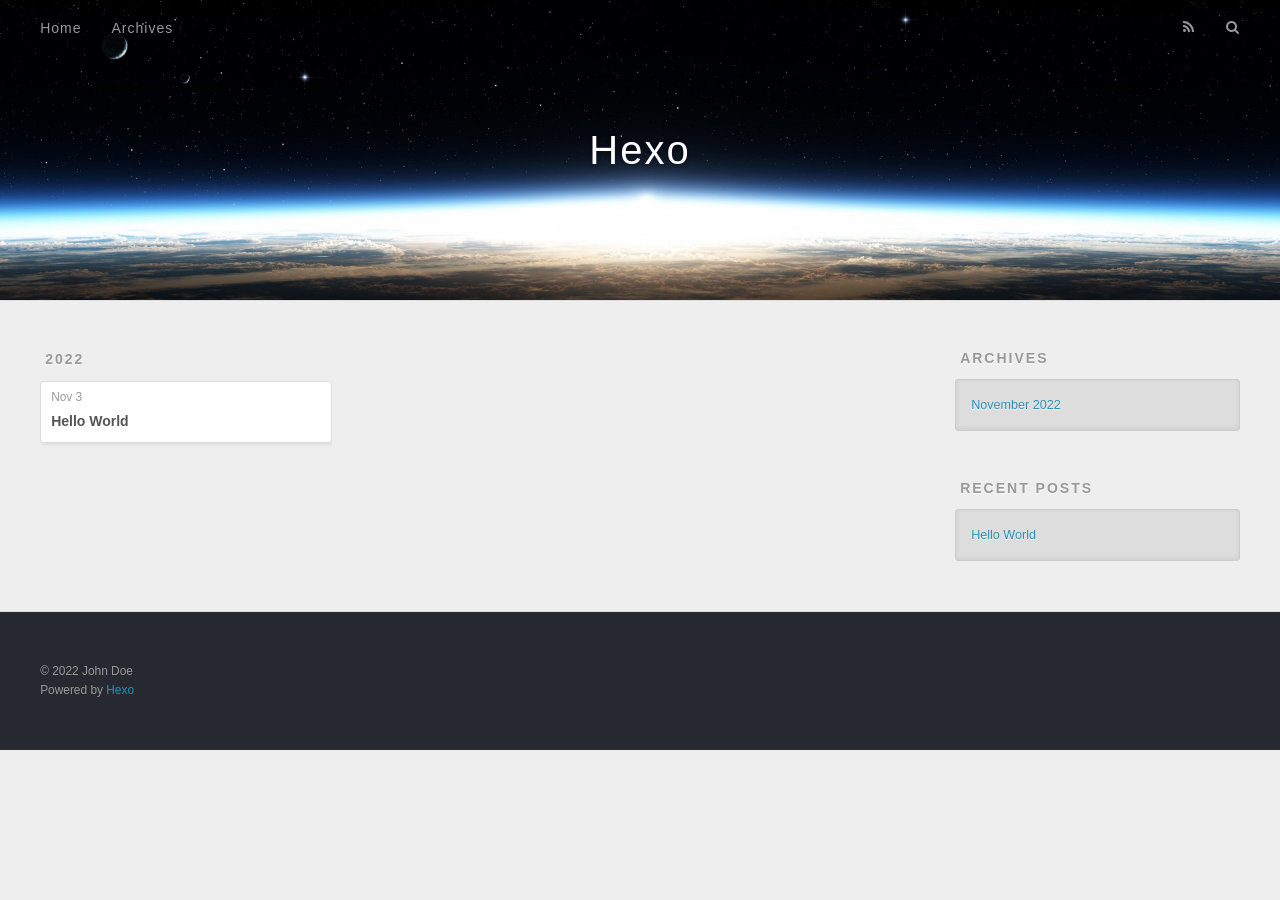
<file: archives/2022/11/index.html>
<!DOCTYPE html>
<html>
<head>
  <meta charset="utf-8">
  

  
  <title>Archives: 2022/11 | Hexo</title>
  <meta name="viewport" content="width=device-width, initial-scale=1, maximum-scale=1">
  <meta property="og:type" content="website">
<meta property="og:title" content="Hexo">
<meta property="og:url" content="http://example.com/archives/2022/11/index.html">
<meta property="og:site_name" content="Hexo">
<meta property="og:locale" content="en_US">
<meta property="article:author" content="John Doe">
<meta name="twitter:card" content="summary">
  
    <link rel="alternate" href="/atom.xml" title="Hexo" type="application/atom+xml">
  
  
    <link rel="icon" href="/favicon.png">
  
  
    <link href="//fonts.googleapis.com/css?family=Source+Code+Pro" rel="stylesheet" type="text/css">
  
  
<link rel="stylesheet" href="/css/style.css">

<meta name="generator" content="Hexo 5.4.2"></head>

<body>
  <div id="container">
    <div id="wrap">
      <header id="header">
  <div id="banner"></div>
  <div id="header-outer" class="outer">
    <div id="header-title" class="inner">
      <h1 id="logo-wrap">
        <a href="/" id="logo">Hexo</a>
      </h1>
      
    </div>
    <div id="header-inner" class="inner">
      <nav id="main-nav">
        <a id="main-nav-toggle" class="nav-icon"></a>
        
          <a class="main-nav-link" href="/">Home</a>
        
          <a class="main-nav-link" href="/archives">Archives</a>
        
      </nav>
      <nav id="sub-nav">
        
          <a id="nav-rss-link" class="nav-icon" href="/atom.xml" title="RSS Feed"></a>
        
        <a id="nav-search-btn" class="nav-icon" title="Search"></a>
      </nav>
      <div id="search-form-wrap">
        <form action="//google.com/search" method="get" accept-charset="UTF-8" class="search-form"><input type="search" name="q" class="search-form-input" placeholder="Search"><button type="submit" class="search-form-submit">&#xF002;</button><input type="hidden" name="sitesearch" value="http://example.com"></form>
      </div>
    </div>
  </div>
</header>
      <div class="outer">
        <section id="main">
  
  
    
    
      
      
      <section class="archives-wrap">
        <div class="archive-year-wrap">
          <a href="/archives/2022" class="archive-year">2022</a>
        </div>
        <div class="archives">
    
    <article class="archive-article archive-type-post">
  <div class="archive-article-inner">
    <header class="archive-article-header">
      <a href="/2022/11/03/hello-world/" class="archive-article-date">
  <time datetime="2022-11-03T11:10:11.709Z" itemprop="datePublished">Nov 3</time>
</a>
      
  
    <h1 itemprop="name">
      <a class="archive-article-title" href="/2022/11/03/hello-world/">Hello World</a>
    </h1>
  

    </header>
  </div>
</article>
  
  
    </div></section>
  


</section>
        
          <aside id="sidebar">
  
    

  
    

  
    
  
    
  <div class="widget-wrap">
    <h3 class="widget-title">Archives</h3>
    <div class="widget">
      <ul class="archive-list"><li class="archive-list-item"><a class="archive-list-link" href="/archives/2022/11/">November 2022</a></li></ul>
    </div>
  </div>


  
    
  <div class="widget-wrap">
    <h3 class="widget-title">Recent Posts</h3>
    <div class="widget">
      <ul>
        
          <li>
            <a href="/2022/11/03/hello-world/">Hello World</a>
          </li>
        
      </ul>
    </div>
  </div>

  
</aside>
        
      </div>
      <footer id="footer">
  
  <div class="outer">
    <div id="footer-info" class="inner">
      &copy; 2022 John Doe<br>
      Powered by <a href="http://hexo.io/" target="_blank">Hexo</a>
    </div>
  </div>
</footer>
    </div>
    <nav id="mobile-nav">
  
    <a href="/" class="mobile-nav-link">Home</a>
  
    <a href="/archives" class="mobile-nav-link">Archives</a>
  
</nav>
    

<script src="//ajax.googleapis.com/ajax/libs/jquery/2.0.3/jquery.min.js"></script>


  
<link rel="stylesheet" href="/fancybox/jquery.fancybox.css">

  
<script src="/fancybox/jquery.fancybox.pack.js"></script>




<script src="/js/script.js"></script>




  </div>
</body>
</html>
</file>
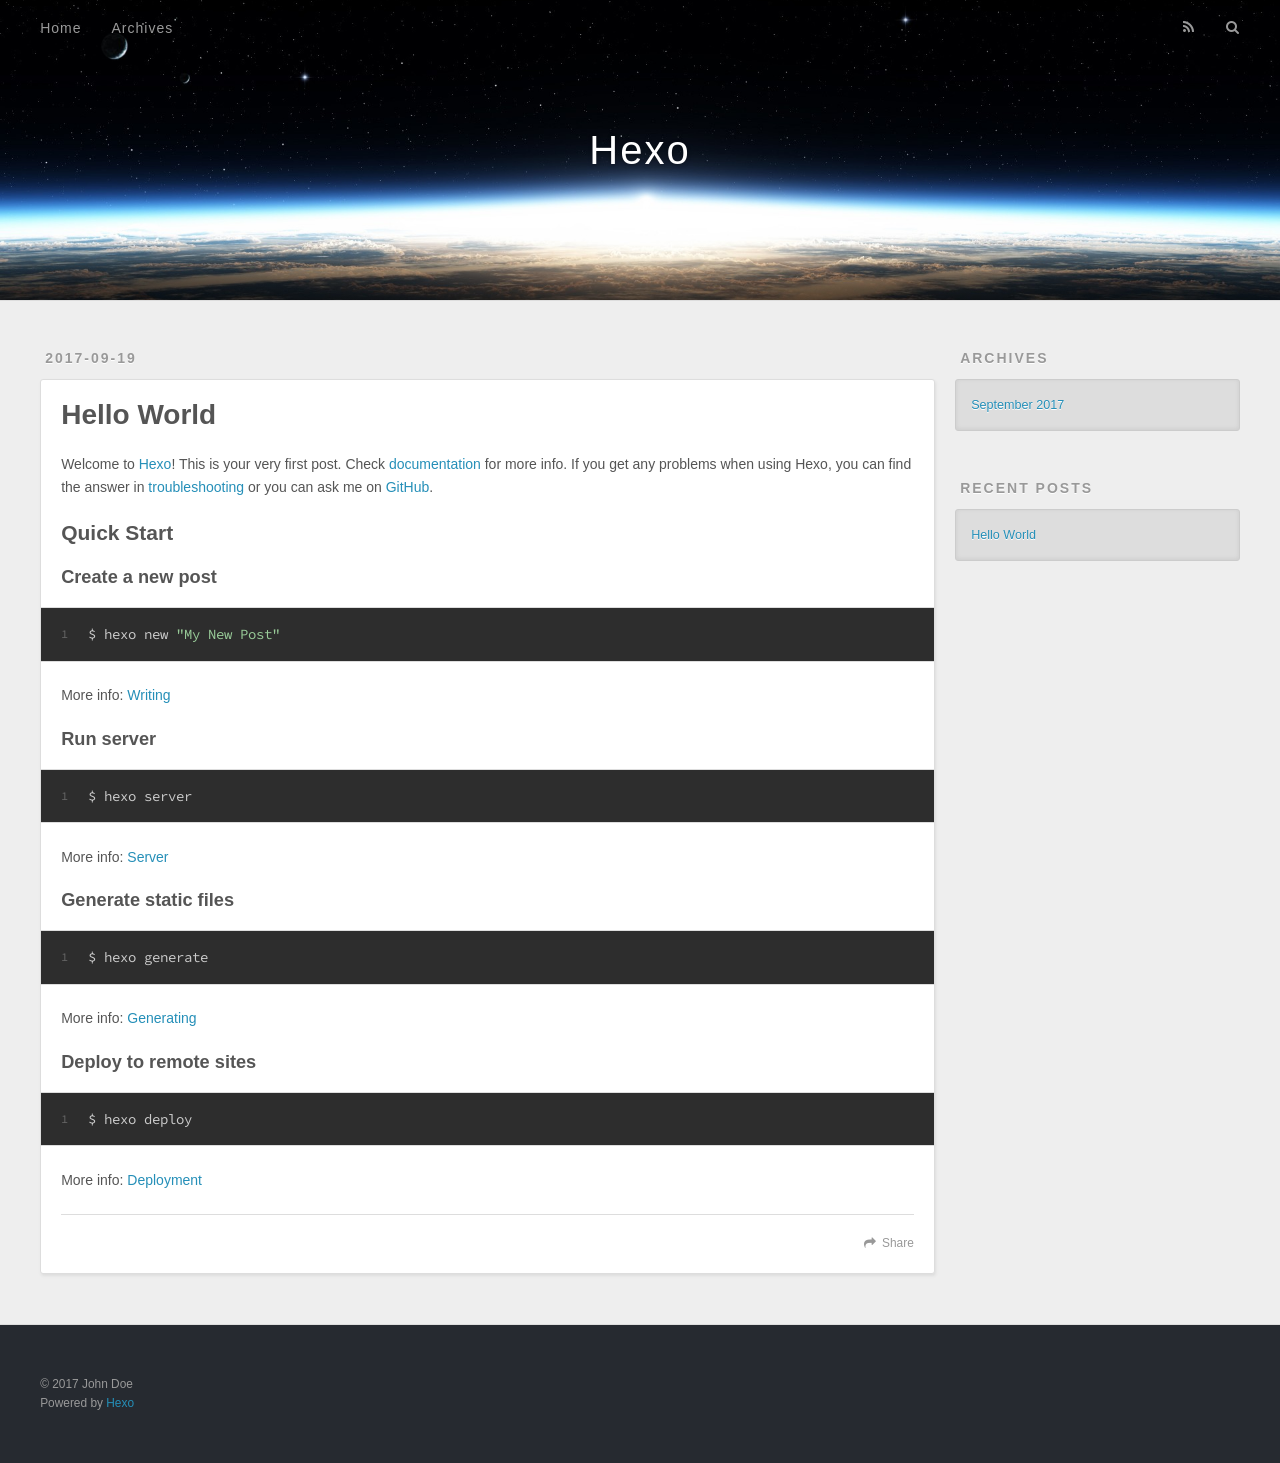
<file: 2017/09/19/hello-world/index.html>
<!DOCTYPE html>
<html>
<head>
  <meta charset="utf-8">
  
  <title>Hello World | Hexo</title>
  <meta name="viewport" content="width=device-width, initial-scale=1, maximum-scale=1">
  <meta name="description" content="Welcome to Hexo! This is your very first post. Check documentation for more info. If you get any problems when using Hexo, you can find the answer in troubleshooting or you can ask me on GitHub. Quick">
<meta property="og:type" content="article">
<meta property="og:title" content="Hello World">
<meta property="og:url" content="http://yoursite.com/2017/09/19/hello-world/index.html">
<meta property="og:site_name" content="Hexo">
<meta property="og:description" content="Welcome to Hexo! This is your very first post. Check documentation for more info. If you get any problems when using Hexo, you can find the answer in troubleshooting or you can ask me on GitHub. Quick">
<meta property="og:updated_time" content="2017-09-19T07:26:10.000Z">
<meta name="twitter:card" content="summary">
<meta name="twitter:title" content="Hello World">
<meta name="twitter:description" content="Welcome to Hexo! This is your very first post. Check documentation for more info. If you get any problems when using Hexo, you can find the answer in troubleshooting or you can ask me on GitHub. Quick">
  
    <link rel="alternate" href="/atom.xml" title="Hexo" type="application/atom+xml">
  
  
    <link rel="icon" href="/favicon.png">
  
  
    <link href="//fonts.googleapis.com/css?family=Source+Code+Pro" rel="stylesheet" type="text/css">
  
  <link rel="stylesheet" href="/css/style.css">
  

</head>

<body>
  <div id="container">
    <div id="wrap">
      <header id="header">
  <div id="banner"></div>
  <div id="header-outer" class="outer">
    <div id="header-title" class="inner">
      <h1 id="logo-wrap">
        <a href="/" id="logo">Hexo</a>
      </h1>
      
    </div>
    <div id="header-inner" class="inner">
      <nav id="main-nav">
        <a id="main-nav-toggle" class="nav-icon"></a>
        
          <a class="main-nav-link" href="/">Home</a>
        
          <a class="main-nav-link" href="/archives">Archives</a>
        
      </nav>
      <nav id="sub-nav">
        
          <a id="nav-rss-link" class="nav-icon" href="/atom.xml" title="RSS Feed"></a>
        
        <a id="nav-search-btn" class="nav-icon" title="Search"></a>
      </nav>
      <div id="search-form-wrap">
        <form action="//google.com/search" method="get" accept-charset="UTF-8" class="search-form"><input type="search" name="q" class="search-form-input" placeholder="Search"><button type="submit" class="search-form-submit">&#xF002;</button><input type="hidden" name="sitesearch" value="http://yoursite.com"></form>
      </div>
    </div>
  </div>
</header>
      <div class="outer">
        <section id="main"><article id="post-hello-world" class="article article-type-post" itemscope itemprop="blogPost">
  <div class="article-meta">
    <a href="/2017/09/19/hello-world/" class="article-date">
  <time datetime="2017-09-19T07:26:10.000Z" itemprop="datePublished">2017-09-19</time>
</a>
    
  </div>
  <div class="article-inner">
    
    
      <header class="article-header">
        
  
    <h1 class="article-title" itemprop="name">
      Hello World
    </h1>
  

      </header>
    
    <div class="article-entry" itemprop="articleBody">
      
        <p>Welcome to <a href="https://hexo.io/" target="_blank" rel="external">Hexo</a>! This is your very first post. Check <a href="https://hexo.io/docs/" target="_blank" rel="external">documentation</a> for more info. If you get any problems when using Hexo, you can find the answer in <a href="https://hexo.io/docs/troubleshooting.html" target="_blank" rel="external">troubleshooting</a> or you can ask me on <a href="https://github.com/hexojs/hexo/issues" target="_blank" rel="external">GitHub</a>.</p>
<h2 id="Quick-Start"><a href="#Quick-Start" class="headerlink" title="Quick Start"></a>Quick Start</h2><h3 id="Create-a-new-post"><a href="#Create-a-new-post" class="headerlink" title="Create a new post"></a>Create a new post</h3><figure class="highlight bash"><table><tr><td class="gutter"><pre><div class="line">1</div></pre></td><td class="code"><pre><div class="line">$ hexo new <span class="string">"My New Post"</span></div></pre></td></tr></table></figure>
<p>More info: <a href="https://hexo.io/docs/writing.html" target="_blank" rel="external">Writing</a></p>
<h3 id="Run-server"><a href="#Run-server" class="headerlink" title="Run server"></a>Run server</h3><figure class="highlight bash"><table><tr><td class="gutter"><pre><div class="line">1</div></pre></td><td class="code"><pre><div class="line">$ hexo server</div></pre></td></tr></table></figure>
<p>More info: <a href="https://hexo.io/docs/server.html" target="_blank" rel="external">Server</a></p>
<h3 id="Generate-static-files"><a href="#Generate-static-files" class="headerlink" title="Generate static files"></a>Generate static files</h3><figure class="highlight bash"><table><tr><td class="gutter"><pre><div class="line">1</div></pre></td><td class="code"><pre><div class="line">$ hexo generate</div></pre></td></tr></table></figure>
<p>More info: <a href="https://hexo.io/docs/generating.html" target="_blank" rel="external">Generating</a></p>
<h3 id="Deploy-to-remote-sites"><a href="#Deploy-to-remote-sites" class="headerlink" title="Deploy to remote sites"></a>Deploy to remote sites</h3><figure class="highlight bash"><table><tr><td class="gutter"><pre><div class="line">1</div></pre></td><td class="code"><pre><div class="line">$ hexo deploy</div></pre></td></tr></table></figure>
<p>More info: <a href="https://hexo.io/docs/deployment.html" target="_blank" rel="external">Deployment</a></p>

      
    </div>
    <footer class="article-footer">
      <a data-url="http://yoursite.com/2017/09/19/hello-world/" data-id="cj7ra21os0000c6mlp0mjun8p" class="article-share-link">Share</a>
      
      
    </footer>
  </div>
  
    
  
</article>

</section>
        
          <aside id="sidebar">
  
    

  
    

  
    
  
    
  <div class="widget-wrap">
    <h3 class="widget-title">Archives</h3>
    <div class="widget">
      <ul class="archive-list"><li class="archive-list-item"><a class="archive-list-link" href="/archives/2017/09/">September 2017</a></li></ul>
    </div>
  </div>


  
    
  <div class="widget-wrap">
    <h3 class="widget-title">Recent Posts</h3>
    <div class="widget">
      <ul>
        
          <li>
            <a href="/2017/09/19/hello-world/">Hello World</a>
          </li>
        
      </ul>
    </div>
  </div>

  
</aside>
        
      </div>
      <footer id="footer">
  
  <div class="outer">
    <div id="footer-info" class="inner">
      &copy; 2017 John Doe<br>
      Powered by <a href="http://hexo.io/" target="_blank">Hexo</a>
    </div>
  </div>
</footer>
    </div>
    <nav id="mobile-nav">
  
    <a href="/" class="mobile-nav-link">Home</a>
  
    <a href="/archives" class="mobile-nav-link">Archives</a>
  
</nav>
    

<script src="//ajax.googleapis.com/ajax/libs/jquery/2.0.3/jquery.min.js"></script>


  <link rel="stylesheet" href="/fancybox/jquery.fancybox.css">
  <script src="/fancybox/jquery.fancybox.pack.js"></script>


<script src="/js/script.js"></script>

  </div>
</body>
</html>
</file>
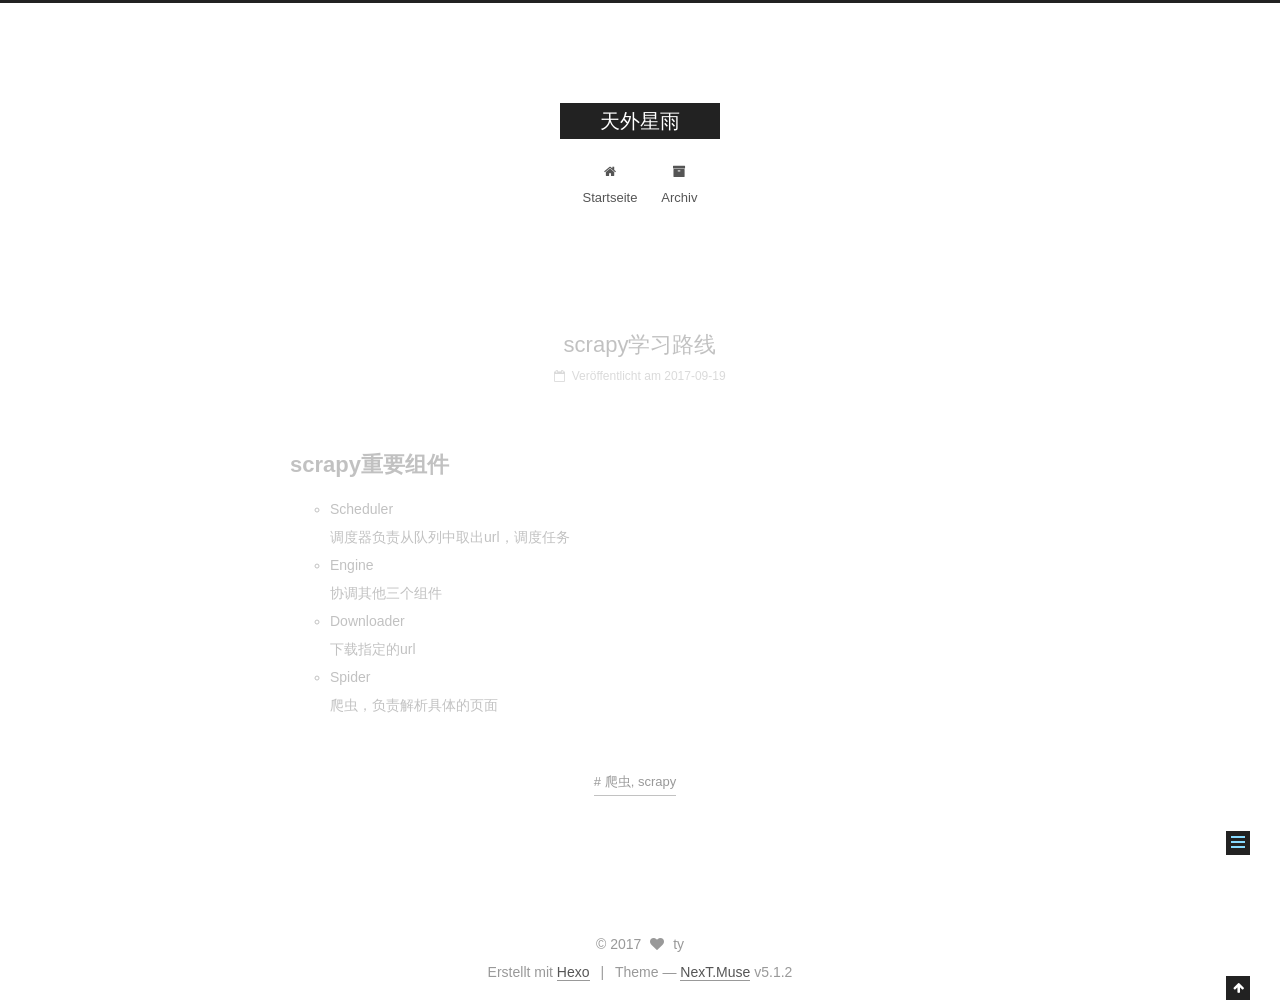
<file: 2017/09/19/scrapy学习路线/index.html>
<!DOCTYPE html>



  


<html class="theme-next muse use-motion" lang="">
<head>
  <meta charset="UTF-8"/>
<meta http-equiv="X-UA-Compatible" content="IE=edge" />
<meta name="viewport" content="width=device-width, initial-scale=1, maximum-scale=1"/>
<meta name="theme-color" content="#222">









<meta http-equiv="Cache-Control" content="no-transform" />
<meta http-equiv="Cache-Control" content="no-siteapp" />
















  
  
  <link href="/lib/fancybox/source/jquery.fancybox.css?v=2.1.5" rel="stylesheet" type="text/css" />







<link href="/lib/font-awesome/css/font-awesome.min.css?v=4.6.2" rel="stylesheet" type="text/css" />

<link href="/css/main.css?v=5.1.2" rel="stylesheet" type="text/css" />


  <meta name="keywords" content="爬虫, scrapy," />








  <link rel="shortcut icon" type="image/x-icon" href="/favicon.ico?v=5.1.2" />






<meta name="description" content="scrapy重要组件 Scheduler调度器负责从队列中取出url，调度任务 Engine协调其他三个组件 Downloader下载指定的url Spider爬虫，负责解析具体的页面">
<meta name="keywords" content="爬虫, scrapy">
<meta property="og:type" content="article">
<meta property="og:title" content="scrapy学习路线">
<meta property="og:url" content="http://yoursite.com/2017/09/19/scrapy学习路线/index.html">
<meta property="og:site_name" content="天外星雨">
<meta property="og:description" content="scrapy重要组件 Scheduler调度器负责从队列中取出url，调度任务 Engine协调其他三个组件 Downloader下载指定的url Spider爬虫，负责解析具体的页面">
<meta property="og:updated_time" content="2017-09-19T07:55:29.000Z">
<meta name="twitter:card" content="summary">
<meta name="twitter:title" content="scrapy学习路线">
<meta name="twitter:description" content="scrapy重要组件 Scheduler调度器负责从队列中取出url，调度任务 Engine协调其他三个组件 Downloader下载指定的url Spider爬虫，负责解析具体的页面">



<script type="text/javascript" id="hexo.configurations">
  var NexT = window.NexT || {};
  var CONFIG = {
    root: '/',
    scheme: 'Muse',
    version: '5.1.2',
    sidebar: {"position":"left","display":"post","offset":12,"offset_float":12,"b2t":false,"scrollpercent":false,"onmobile":false},
    fancybox: true,
    tabs: true,
    motion: {"enable":true,"async":false,"transition":{"post_block":"fadeIn","post_header":"slideDownIn","post_body":"slideDownIn","coll_header":"slideLeftIn"}},
    duoshuo: {
      userId: '0',
      author: 'Author'
    },
    algolia: {
      applicationID: '',
      apiKey: '',
      indexName: '',
      hits: {"per_page":10},
      labels: {"input_placeholder":"Search for Posts","hits_empty":"We didn't find any results for the search: ${query}","hits_stats":"${hits} results found in ${time} ms"}
    }
  };
</script>



  <link rel="canonical" href="http://yoursite.com/2017/09/19/scrapy学习路线/"/>





  <title>scrapy学习路线 | 天外星雨</title>
  








</head>

<body itemscope itemtype="http://schema.org/WebPage" lang="">

  
  
    
  

  <div class="container sidebar-position-left page-post-detail">
    <div class="headband"></div>

    <header id="header" class="header" itemscope itemtype="http://schema.org/WPHeader">
      <div class="header-inner"><div class="site-brand-wrapper">
  <div class="site-meta ">
    

    <div class="custom-logo-site-title">
      <a href="/"  class="brand" rel="start">
        <span class="logo-line-before"><i></i></span>
        <span class="site-title">天外星雨</span>
        <span class="logo-line-after"><i></i></span>
      </a>
    </div>
      
        <p class="site-subtitle"></p>
      
  </div>

  <div class="site-nav-toggle">
    <button>
      <span class="btn-bar"></span>
      <span class="btn-bar"></span>
      <span class="btn-bar"></span>
    </button>
  </div>
</div>

<nav class="site-nav">
  

  
    <ul id="menu" class="menu">
      
        
        <li class="menu-item menu-item-home">
          <a href="/" rel="section">
            
              <i class="menu-item-icon fa fa-fw fa-home"></i> <br />
            
            Startseite
          </a>
        </li>
      
        
        <li class="menu-item menu-item-archives">
          <a href="/archives/" rel="section">
            
              <i class="menu-item-icon fa fa-fw fa-archive"></i> <br />
            
            Archiv
          </a>
        </li>
      

      
    </ul>
  

  
</nav>



 </div>
    </header>

    <main id="main" class="main">
      <div class="main-inner">
        <div class="content-wrap">
          <div id="content" class="content">
            

  <div id="posts" class="posts-expand">
    

  

  
  
  

  <article class="post post-type-normal" itemscope itemtype="http://schema.org/Article">
  
  
  
  <div class="post-block">
    <link itemprop="mainEntityOfPage" href="http://yoursite.com/2017/09/19/scrapy学习路线/">

    <span hidden itemprop="author" itemscope itemtype="http://schema.org/Person">
      <meta itemprop="name" content="ty">
      <meta itemprop="description" content="">
      <meta itemprop="image" content="/images/avatar.gif">
    </span>

    <span hidden itemprop="publisher" itemscope itemtype="http://schema.org/Organization">
      <meta itemprop="name" content="天外星雨">
    </span>

    
      <header class="post-header">

        
        
          <h1 class="post-title" itemprop="name headline">scrapy学习路线</h1>
        

        <div class="post-meta">
          <span class="post-time">
            
              <span class="post-meta-item-icon">
                <i class="fa fa-calendar-o"></i>
              </span>
              
                <span class="post-meta-item-text">Veröffentlicht am</span>
              
              <time title="Post created" itemprop="dateCreated datePublished" datetime="2017-09-19T15:49:34+08:00">
                2017-09-19
              </time>
            

            

            
          </span>

          

          
            
          

          
          

          

          

          

        </div>
      </header>
    

    
    
    
    <div class="post-body" itemprop="articleBody">

      
      

      
        <h1 id="scrapy重要组件"><a href="#scrapy重要组件" class="headerlink" title="scrapy重要组件"></a>scrapy重要组件</h1><ul>
<li>Scheduler<br>调度器负责从队列中取出url，调度任务</li>
<li>Engine<br>协调其他三个组件</li>
<li>Downloader<br>下载指定的url</li>
<li>Spider<br>爬虫，负责解析具体的页面</li>
</ul>

      
    </div>
    
    
    

    

    

    

    <footer class="post-footer">
      
        <div class="post-tags">
          
            <a href="/tags/爬虫-scrapy/" rel="tag"># 爬虫, scrapy</a>
          
        </div>
      

      
      
      

      

      
      
    </footer>
  </div>
  
  
  
  </article>



    <div class="post-spread">
      
    </div>
  </div>


          </div>
          


          
  <div class="comments" id="comments">
    
  </div>


        </div>
        
          
  
  <div class="sidebar-toggle">
    <div class="sidebar-toggle-line-wrap">
      <span class="sidebar-toggle-line sidebar-toggle-line-first"></span>
      <span class="sidebar-toggle-line sidebar-toggle-line-middle"></span>
      <span class="sidebar-toggle-line sidebar-toggle-line-last"></span>
    </div>
  </div>

  <aside id="sidebar" class="sidebar">
    
    <div class="sidebar-inner">

      

      
        <ul class="sidebar-nav motion-element">
          <li class="sidebar-nav-toc sidebar-nav-active" data-target="post-toc-wrap" >
            Inhaltsverzeichnis
          </li>
          <li class="sidebar-nav-overview" data-target="site-overview">
            Übersicht
          </li>
        </ul>
      

      <section class="site-overview sidebar-panel">
        <div class="site-author motion-element" itemprop="author" itemscope itemtype="http://schema.org/Person">
          
            <p class="site-author-name" itemprop="name">ty</p>
            <p class="site-description motion-element" itemprop="description"></p>
        </div>

        <nav class="site-state motion-element">

          
            <div class="site-state-item site-state-posts">
            
              <a href="/archives/">
            
                <span class="site-state-item-count">1</span>
                <span class="site-state-item-name">Artikel</span>
              </a>
            </div>
          

          

          
            
            
            <div class="site-state-item site-state-tags">
              
                <span class="site-state-item-count">1</span>
                <span class="site-state-item-name">Tags</span>
              
            </div>
          

        </nav>

        

        <div class="links-of-author motion-element">
          
        </div>

        
        

        
        

        


      </section>

      
      <!--noindex-->
        <section class="post-toc-wrap motion-element sidebar-panel sidebar-panel-active">
          <div class="post-toc">

            
              
            

            
              <div class="post-toc-content"><ol class="nav"><li class="nav-item nav-level-1"><a class="nav-link" href="#scrapy重要组件"><span class="nav-number">1.</span> <span class="nav-text">scrapy重要组件</span></a></li></ol></div>
            

          </div>
        </section>
      <!--/noindex-->
      

      

    </div>
  </aside>


        
      </div>
    </main>

    <footer id="footer" class="footer">
      <div class="footer-inner">
        <div class="copyright" >
  
  &copy; 
  <span itemprop="copyrightYear">2017</span>
  <span class="with-love">
    <i class="fa fa-heart"></i>
  </span>
  <span class="author" itemprop="copyrightHolder">ty</span>

  
</div>


  <div class="powered-by">Erstellt mit  <a class="theme-link" href="https://hexo.io">Hexo</a></div>

  <span class="post-meta-divider">|</span>

  <div class="theme-info">Theme &mdash; <a class="theme-link" href="https://github.com/iissnan/hexo-theme-next">NexT.Muse</a> v5.1.2</div>


        







        
      </div>
    </footer>

    
      <div class="back-to-top">
        <i class="fa fa-arrow-up"></i>
        
      </div>
    

  </div>

  

<script type="text/javascript">
  if (Object.prototype.toString.call(window.Promise) !== '[object Function]') {
    window.Promise = null;
  }
</script>









  












  
  <script type="text/javascript" src="/lib/jquery/index.js?v=2.1.3"></script>

  
  <script type="text/javascript" src="/lib/fastclick/lib/fastclick.min.js?v=1.0.6"></script>

  
  <script type="text/javascript" src="/lib/jquery_lazyload/jquery.lazyload.js?v=1.9.7"></script>

  
  <script type="text/javascript" src="/lib/velocity/velocity.min.js?v=1.2.1"></script>

  
  <script type="text/javascript" src="/lib/velocity/velocity.ui.min.js?v=1.2.1"></script>

  
  <script type="text/javascript" src="/lib/fancybox/source/jquery.fancybox.pack.js?v=2.1.5"></script>


  


  <script type="text/javascript" src="/js/src/utils.js?v=5.1.2"></script>

  <script type="text/javascript" src="/js/src/motion.js?v=5.1.2"></script>



  
  

  <script type="text/javascript" src="/js/src/scrollspy.js?v=5.1.2"></script>
<script type="text/javascript" src="/js/src/post-details.js?v=5.1.2"></script>


  

  


  <script type="text/javascript" src="/js/src/bootstrap.js?v=5.1.2"></script>



  


  




	





  





  








  





  

  

  

  

  

  

</body>
</html>
</file>
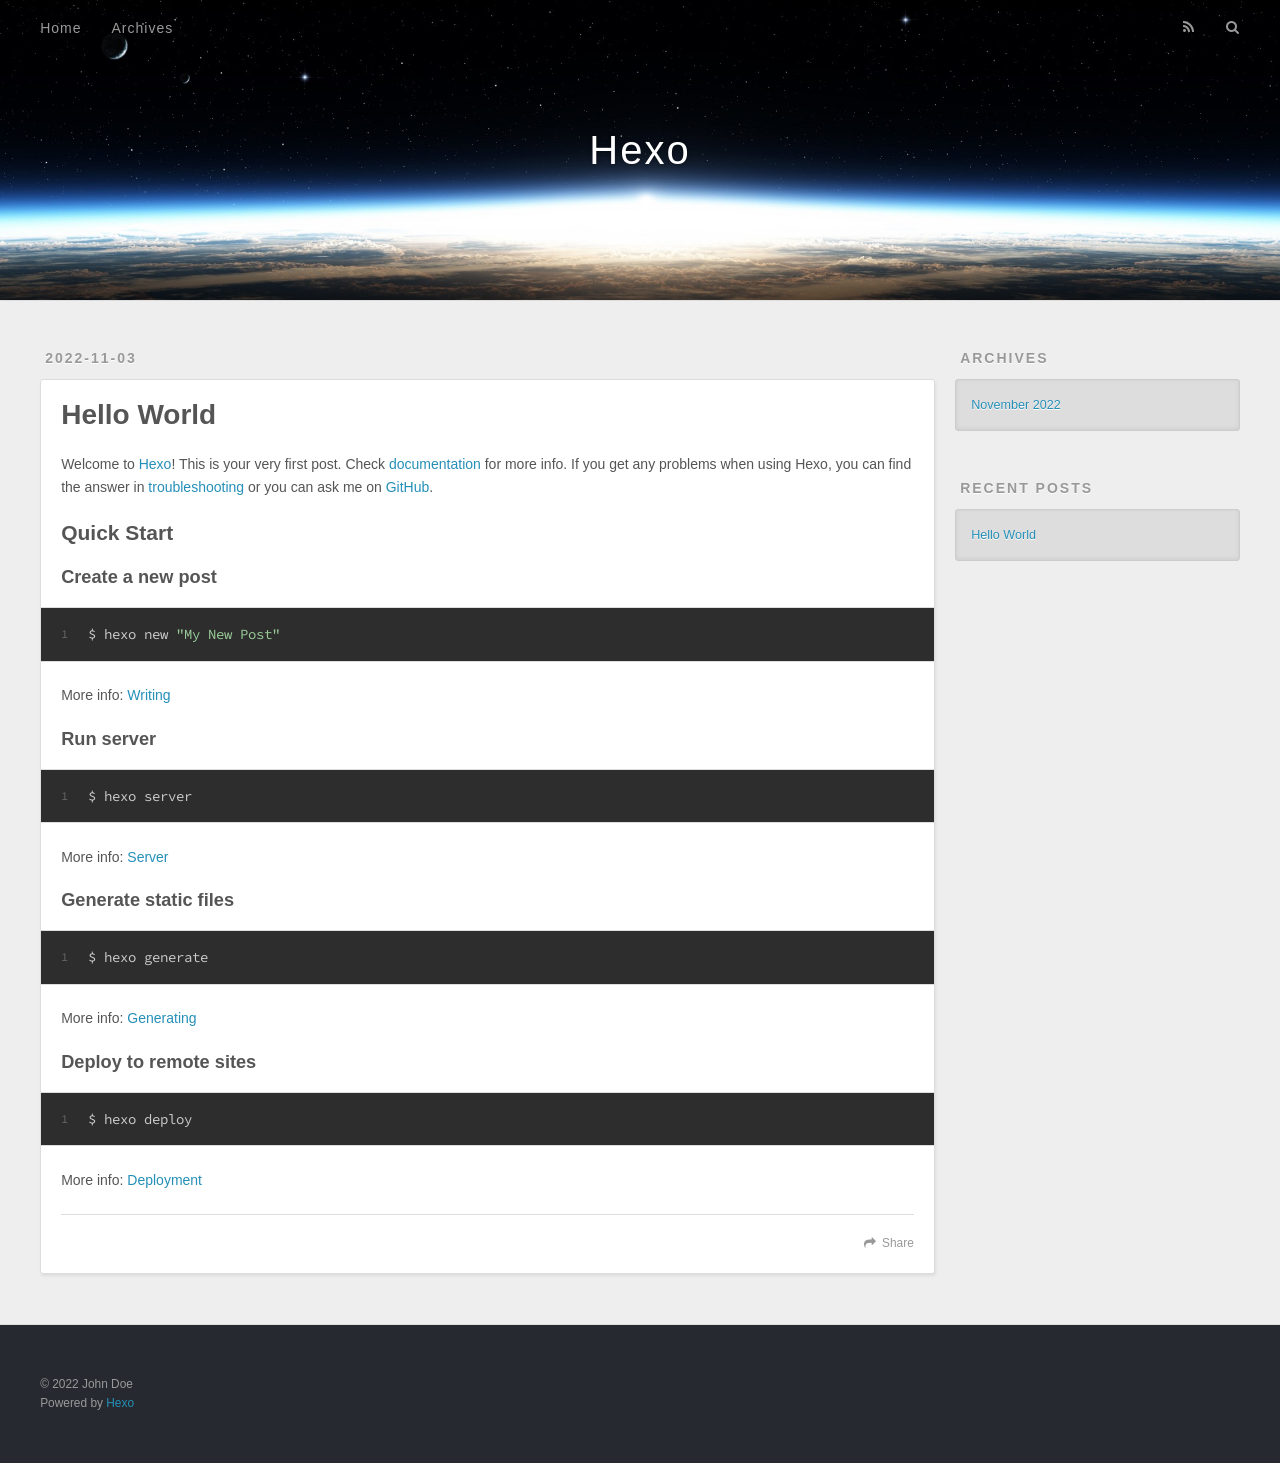
<file: 2022/11/03/hello-world/index.html>
<!DOCTYPE html>
<html>
<head>
  <meta charset="utf-8">
  

  
  <title>Hello World | Hexo</title>
  <meta name="viewport" content="width=device-width, initial-scale=1, maximum-scale=1">
  <meta name="description" content="Welcome to Hexo! This is your very first post. Check documentation for more info. If you get any problems when using Hexo, you can find the answer in troubleshooting or you can ask me on GitHub. Quick">
<meta property="og:type" content="article">
<meta property="og:title" content="Hello World">
<meta property="og:url" content="http://example.com/2022/11/03/hello-world/index.html">
<meta property="og:site_name" content="Hexo">
<meta property="og:description" content="Welcome to Hexo! This is your very first post. Check documentation for more info. If you get any problems when using Hexo, you can find the answer in troubleshooting or you can ask me on GitHub. Quick">
<meta property="og:locale" content="en_US">
<meta property="article:published_time" content="2022-11-03T11:10:11.709Z">
<meta property="article:modified_time" content="2022-11-03T11:10:11.710Z">
<meta property="article:author" content="John Doe">
<meta name="twitter:card" content="summary">
  
    <link rel="alternate" href="/atom.xml" title="Hexo" type="application/atom+xml">
  
  
    <link rel="icon" href="/favicon.png">
  
  
    <link href="//fonts.googleapis.com/css?family=Source+Code+Pro" rel="stylesheet" type="text/css">
  
  
<link rel="stylesheet" href="/css/style.css">

<meta name="generator" content="Hexo 5.4.2"></head>

<body>
  <div id="container">
    <div id="wrap">
      <header id="header">
  <div id="banner"></div>
  <div id="header-outer" class="outer">
    <div id="header-title" class="inner">
      <h1 id="logo-wrap">
        <a href="/" id="logo">Hexo</a>
      </h1>
      
    </div>
    <div id="header-inner" class="inner">
      <nav id="main-nav">
        <a id="main-nav-toggle" class="nav-icon"></a>
        
          <a class="main-nav-link" href="/">Home</a>
        
          <a class="main-nav-link" href="/archives">Archives</a>
        
      </nav>
      <nav id="sub-nav">
        
          <a id="nav-rss-link" class="nav-icon" href="/atom.xml" title="RSS Feed"></a>
        
        <a id="nav-search-btn" class="nav-icon" title="Search"></a>
      </nav>
      <div id="search-form-wrap">
        <form action="//google.com/search" method="get" accept-charset="UTF-8" class="search-form"><input type="search" name="q" class="search-form-input" placeholder="Search"><button type="submit" class="search-form-submit">&#xF002;</button><input type="hidden" name="sitesearch" value="http://example.com"></form>
      </div>
    </div>
  </div>
</header>
      <div class="outer">
        <section id="main"><article id="post-hello-world" class="article article-type-post" itemscope itemprop="blogPost">
  <div class="article-meta">
    <a href="/2022/11/03/hello-world/" class="article-date">
  <time datetime="2022-11-03T11:10:11.709Z" itemprop="datePublished">2022-11-03</time>
</a>
    
  </div>
  <div class="article-inner">
    
    
      <header class="article-header">
        
  
    <h1 class="article-title" itemprop="name">
      Hello World
    </h1>
  

      </header>
    
    <div class="article-entry" itemprop="articleBody">
      
        <p>Welcome to <a target="_blank" rel="noopener" href="https://hexo.io/">Hexo</a>! This is your very first post. Check <a target="_blank" rel="noopener" href="https://hexo.io/docs/">documentation</a> for more info. If you get any problems when using Hexo, you can find the answer in <a target="_blank" rel="noopener" href="https://hexo.io/docs/troubleshooting.html">troubleshooting</a> or you can ask me on <a target="_blank" rel="noopener" href="https://github.com/hexojs/hexo/issues">GitHub</a>.</p>
<h2 id="Quick-Start"><a href="#Quick-Start" class="headerlink" title="Quick Start"></a>Quick Start</h2><h3 id="Create-a-new-post"><a href="#Create-a-new-post" class="headerlink" title="Create a new post"></a>Create a new post</h3><figure class="highlight bash"><table><tr><td class="gutter"><pre><span class="line">1</span><br></pre></td><td class="code"><pre><span class="line">$ hexo new <span class="string">&quot;My New Post&quot;</span></span><br></pre></td></tr></table></figure>

<p>More info: <a target="_blank" rel="noopener" href="https://hexo.io/docs/writing.html">Writing</a></p>
<h3 id="Run-server"><a href="#Run-server" class="headerlink" title="Run server"></a>Run server</h3><figure class="highlight bash"><table><tr><td class="gutter"><pre><span class="line">1</span><br></pre></td><td class="code"><pre><span class="line">$ hexo server</span><br></pre></td></tr></table></figure>

<p>More info: <a target="_blank" rel="noopener" href="https://hexo.io/docs/server.html">Server</a></p>
<h3 id="Generate-static-files"><a href="#Generate-static-files" class="headerlink" title="Generate static files"></a>Generate static files</h3><figure class="highlight bash"><table><tr><td class="gutter"><pre><span class="line">1</span><br></pre></td><td class="code"><pre><span class="line">$ hexo generate</span><br></pre></td></tr></table></figure>

<p>More info: <a target="_blank" rel="noopener" href="https://hexo.io/docs/generating.html">Generating</a></p>
<h3 id="Deploy-to-remote-sites"><a href="#Deploy-to-remote-sites" class="headerlink" title="Deploy to remote sites"></a>Deploy to remote sites</h3><figure class="highlight bash"><table><tr><td class="gutter"><pre><span class="line">1</span><br></pre></td><td class="code"><pre><span class="line">$ hexo deploy</span><br></pre></td></tr></table></figure>

<p>More info: <a target="_blank" rel="noopener" href="https://hexo.io/docs/one-command-deployment.html">Deployment</a></p>

      
    </div>
    <footer class="article-footer">
      <a data-url="http://example.com/2022/11/03/hello-world/" data-id="cla0z1d4h0000llml8xzs3szi" class="article-share-link">Share</a>
      
      
    </footer>
  </div>
  
    
  
</article>

</section>
        
          <aside id="sidebar">
  
    

  
    

  
    
  
    
  <div class="widget-wrap">
    <h3 class="widget-title">Archives</h3>
    <div class="widget">
      <ul class="archive-list"><li class="archive-list-item"><a class="archive-list-link" href="/archives/2022/11/">November 2022</a></li></ul>
    </div>
  </div>


  
    
  <div class="widget-wrap">
    <h3 class="widget-title">Recent Posts</h3>
    <div class="widget">
      <ul>
        
          <li>
            <a href="/2022/11/03/hello-world/">Hello World</a>
          </li>
        
      </ul>
    </div>
  </div>

  
</aside>
        
      </div>
      <footer id="footer">
  
  <div class="outer">
    <div id="footer-info" class="inner">
      &copy; 2022 John Doe<br>
      Powered by <a href="http://hexo.io/" target="_blank">Hexo</a>
    </div>
  </div>
</footer>
    </div>
    <nav id="mobile-nav">
  
    <a href="/" class="mobile-nav-link">Home</a>
  
    <a href="/archives" class="mobile-nav-link">Archives</a>
  
</nav>
    

<script src="//ajax.googleapis.com/ajax/libs/jquery/2.0.3/jquery.min.js"></script>


  
<link rel="stylesheet" href="/fancybox/jquery.fancybox.css">

  
<script src="/fancybox/jquery.fancybox.pack.js"></script>




<script src="/js/script.js"></script>




  </div>
</body>
</html>
</file>
<file: css/style.css>
body {
  width: 100%;
}
body:before,
body:after {
  content: "";
  display: table;
}
body:after {
  clear: both;
}
html,
body,
div,
span,
applet,
object,
iframe,
h1,
h2,
h3,
h4,
h5,
h6,
p,
blockquote,
pre,
a,
abbr,
acronym,
address,
big,
cite,
code,
del,
dfn,
em,
img,
ins,
kbd,
q,
s,
samp,
small,
strike,
strong,
sub,
sup,
tt,
var,
dl,
dt,
dd,
ol,
ul,
li,
fieldset,
form,
label,
legend,
table,
caption,
tbody,
tfoot,
thead,
tr,
th,
td {
  margin: 0;
  padding: 0;
  border: 0;
  outline: 0;
  font-weight: inherit;
  font-style: inherit;
  font-family: inherit;
  font-size: 100%;
  vertical-align: baseline;
}
body {
  line-height: 1;
  color: #000;
  background: #fff;
}
ol,
ul {
  list-style: none;
}
table {
  border-collapse: separate;
  border-spacing: 0;
  vertical-align: middle;
}
caption,
th,
td {
  text-align: left;
  font-weight: normal;
  vertical-align: middle;
}
a img {
  border: none;
}
input,
button {
  margin: 0;
  padding: 0;
}
input::-moz-focus-inner,
button::-moz-focus-inner {
  border: 0;
  padding: 0;
}
@font-face {
  font-family: FontAwesome;
  font-style: normal;
  font-weight: normal;
  src: url("fonts/fontawesome-webfont.eot?v=#4.0.3");
  src: url("fonts/fontawesome-webfont.eot?#iefix&v=#4.0.3") format("embedded-opentype"), url("fonts/fontawesome-webfont.woff?v=#4.0.3") format("woff"), url("fonts/fontawesome-webfont.ttf?v=#4.0.3") format("truetype"), url("fonts/fontawesome-webfont.svg#fontawesomeregular?v=#4.0.3") format("svg");
}
html,
body,
#container {
  height: 100%;
}
body {
  background: #eee;
  font: 14px -apple-system, BlinkMacSystemFont, "Segoe UI", "Roboto", "Oxygen", "Ubuntu", "Cantarell", "Fira Sans", "Droid Sans", "Helvetica Neue", sans-serif;
  -webkit-text-size-adjust: 100%;
}
.outer {
  max-width: 1220px;
  margin: 0 auto;
  padding: 0 20px;
}
.outer:before,
.outer:after {
  content: "";
  display: table;
}
.outer:after {
  clear: both;
}
.inner {
  display: inline;
  float: left;
  width: 98.33333333333333%;
  margin: 0 0.833333333333333%;
}
.left,
.alignleft {
  float: left;
}
.right,
.alignright {
  float: right;
}
.clear {
  clear: both;
}
#container {
  position: relative;
}
.mobile-nav-on {
  overflow: hidden;
}
#wrap {
  height: 100%;
  width: 100%;
  position: absolute;
  top: 0;
  left: 0;
  -webkit-transition: 0.2s ease-out;
  -moz-transition: 0.2s ease-out;
  -ms-transition: 0.2s ease-out;
  transition: 0.2s ease-out;
  z-index: 1;
  background: #eee;
}
.mobile-nav-on #wrap {
  left: 280px;
}
@media screen and (min-width: 768px) {
  #main {
    display: inline;
    float: left;
    width: 73.33333333333333%;
    margin: 0 0.833333333333333%;
  }
}
.article-date,
.article-category-link,
.archive-year,
.widget-title {
  text-decoration: none;
  text-transform: uppercase;
  letter-spacing: 2px;
  color: #999;
  margin-bottom: 1em;
  margin-left: 5px;
  line-height: 1em;
  text-shadow: 0 1px #fff;
  font-weight: bold;
}
.article-inner,
.archive-article-inner {
  background: #fff;
  -webkit-box-shadow: 1px 2px 3px #ddd;
  box-shadow: 1px 2px 3px #ddd;
  border: 1px solid #ddd;
  border-radius: 3px;
}
.article-entry h1,
.widget h1 {
  font-size: 2em;
}
.article-entry h2,
.widget h2 {
  font-size: 1.5em;
}
.article-entry h3,
.widget h3 {
  font-size: 1.3em;
}
.article-entry h4,
.widget h4 {
  font-size: 1.2em;
}
.article-entry h5,
.widget h5 {
  font-size: 1em;
}
.article-entry h6,
.widget h6 {
  font-size: 1em;
  color: #999;
}
.article-entry hr,
.widget hr {
  border: 1px dashed #ddd;
}
.article-entry strong,
.widget strong {
  font-weight: bold;
}
.article-entry em,
.widget em,
.article-entry cite,
.widget cite {
  font-style: italic;
}
.article-entry sup,
.widget sup,
.article-entry sub,
.widget sub {
  font-size: 0.75em;
  line-height: 0;
  position: relative;
  vertical-align: baseline;
}
.article-entry sup,
.widget sup {
  top: -0.5em;
}
.article-entry sub,
.widget sub {
  bottom: -0.2em;
}
.article-entry small,
.widget small {
  font-size: 0.85em;
}
.article-entry acronym,
.widget acronym,
.article-entry abbr,
.widget abbr {
  border-bottom: 1px dotted;
}
.article-entry ul,
.widget ul,
.article-entry ol,
.widget ol,
.article-entry dl,
.widget dl {
  margin: 0 20px;
  line-height: 1.6em;
}
.article-entry ul ul,
.widget ul ul,
.article-entry ol ul,
.widget ol ul,
.article-entry ul ol,
.widget ul ol,
.article-entry ol ol,
.widget ol ol {
  margin-top: 0;
  margin-bottom: 0;
}
.article-entry ul,
.widget ul {
  list-style: disc;
}
.article-entry ol,
.widget ol {
  list-style: decimal;
}
.article-entry dt,
.widget dt {
  font-weight: bold;
}
#header {
  height: 300px;
  position: relative;
  border-bottom: 1px solid #ddd;
}
#header:before,
#header:after {
  content: "";
  position: absolute;
  left: 0;
  right: 0;
  height: 40px;
}
#header:before {
  top: 0;
  background: -webkit-linear-gradient(rgba(0,0,0,0.2), transparent);
  background: -moz-linear-gradient(rgba(0,0,0,0.2), transparent);
  background: -ms-linear-gradient(rgba(0,0,0,0.2), transparent);
  background: linear-gradient(rgba(0,0,0,0.2), transparent);
}
#header:after {
  bottom: 0;
  background: -webkit-linear-gradient(transparent, rgba(0,0,0,0.2));
  background: -moz-linear-gradient(transparent, rgba(0,0,0,0.2));
  background: -ms-linear-gradient(transparent, rgba(0,0,0,0.2));
  background: linear-gradient(transparent, rgba(0,0,0,0.2));
}
#header-outer {
  height: 100%;
  position: relative;
}
#header-inner {
  position: relative;
  overflow: hidden;
}
#banner {
  position: absolute;
  top: 0;
  left: 0;
  width: 100%;
  height: 100%;
  background: url("images/banner.jpg") center #000;
  background-size: cover;
  z-index: -1;
}
#header-title {
  text-align: center;
  height: 40px;
  position: absolute;
  top: 50%;
  left: 0;
  margin-top: -20px;
}
#logo,
#subtitle {
  text-decoration: none;
  color: #fff;
  font-weight: 300;
  text-shadow: 0 1px 4px rgba(0,0,0,0.3);
}
#logo {
  font-size: 40px;
  line-height: 40px;
  letter-spacing: 2px;
}
#subtitle {
  font-size: 16px;
  line-height: 16px;
  letter-spacing: 1px;
}
#subtitle-wrap {
  margin-top: 16px;
}
#main-nav {
  float: left;
  margin-left: -15px;
}
.nav-icon,
.main-nav-link {
  float: left;
  color: #fff;
  opacity: 0.6;
  text-decoration: none;
  text-shadow: 0 1px rgba(0,0,0,0.2);
  -webkit-transition: opacity 0.2s;
  -moz-transition: opacity 0.2s;
  -ms-transition: opacity 0.2s;
  transition: opacity 0.2s;
  display: block;
  padding: 20px 15px;
}
.nav-icon:hover,
.main-nav-link:hover {
  opacity: 1;
}
.nav-icon {
  font-family: FontAwesome;
  text-align: center;
  font-size: 14px;
  width: 14px;
  height: 14px;
  padding: 20px 15px;
  position: relative;
  cursor: pointer;
}
.main-nav-link {
  font-weight: 300;
  letter-spacing: 1px;
}
@media screen and (max-width: 479px) {
  .main-nav-link {
    display: none;
  }
}
#main-nav-toggle {
  display: none;
}
#main-nav-toggle:before {
  content: "\f0c9";
}
@media screen and (max-width: 479px) {
  #main-nav-toggle {
    display: block;
  }
}
#sub-nav {
  float: right;
  margin-right: -15px;
}
#nav-rss-link:before {
  content: "\f09e";
}
#nav-search-btn:before {
  content: "\f002";
}
#search-form-wrap {
  position: absolute;
  top: 15px;
  width: 150px;
  height: 30px;
  right: -150px;
  opacity: 0;
  -webkit-transition: 0.2s ease-out;
  -moz-transition: 0.2s ease-out;
  -ms-transition: 0.2s ease-out;
  transition: 0.2s ease-out;
}
#search-form-wrap.on {
  opacity: 1;
  right: 0;
}
@media screen and (max-width: 479px) {
  #search-form-wrap {
    width: 100%;
    right: -100%;
  }
}
.search-form {
  position: absolute;
  top: 0;
  left: 0;
  right: 0;
  background: #fff;
  padding: 5px 15px;
  border-radius: 15px;
  -webkit-box-shadow: 0 0 10px rgba(0,0,0,0.3);
  box-shadow: 0 0 10px rgba(0,0,0,0.3);
}
.search-form-input {
  border: none;
  background: none;
  color: #555;
  width: 100%;
  font: 13px -apple-system, BlinkMacSystemFont, "Segoe UI", "Roboto", "Oxygen", "Ubuntu", "Cantarell", "Fira Sans", "Droid Sans", "Helvetica Neue", sans-serif;
  outline: none;
}
.search-form-input::-webkit-search-results-decoration,
.search-form-input::-webkit-search-cancel-button {
  -webkit-appearance: none;
}
.search-form-submit {
  position: absolute;
  top: 50%;
  right: 10px;
  margin-top: -7px;
  font: 13px FontAwesome;
  border: none;
  background: none;
  color: #bbb;
  cursor: pointer;
}
.search-form-submit:hover,
.search-form-submit:focus {
  color: #777;
}
.article {
  margin: 50px 0;
}
.article-inner {
  overflow: hidden;
}
.article-meta:before,
.article-meta:after {
  content: "";
  display: table;
}
.article-meta:after {
  clear: both;
}
.article-date {
  float: left;
}
.article-category {
  float: left;
  line-height: 1em;
  color: #ccc;
  text-shadow: 0 1px #fff;
  margin-left: 8px;
}
.article-category:before {
  content: "\2022";
}
.article-category-link {
  margin: 0 12px 1em;
}
.article-header {
  padding: 20px 20px 0;
}
.article-title {
  text-decoration: none;
  font-size: 2em;
  font-weight: bold;
  color: #555;
  line-height: 1.1em;
  -webkit-transition: color 0.2s;
  -moz-transition: color 0.2s;
  -ms-transition: color 0.2s;
  transition: color 0.2s;
}
a.article-title:hover {
  color: #258fb8;
}
.article-entry {
  color: #555;
  padding: 0 20px;
}
.article-entry:before,
.article-entry:after {
  content: "";
  display: table;
}
.article-entry:after {
  clear: both;
}
.article-entry p,
.article-entry table {
  line-height: 1.6em;
  margin: 1.6em 0;
}
.article-entry h1,
.article-entry h2,
.article-entry h3,
.article-entry h4,
.article-entry h5,
.article-entry h6 {
  font-weight: bold;
}
.article-entry h1,
.article-entry h2,
.article-entry h3,
.article-entry h4,
.article-entry h5,
.article-entry h6 {
  line-height: 1.1em;
  margin: 1.1em 0;
}
.article-entry a {
  color: #258fb8;
  text-decoration: none;
}
.article-entry a:hover {
  text-decoration: underline;
}
.article-entry ul,
.article-entry ol,
.article-entry dl {
  margin-top: 1.6em;
  margin-bottom: 1.6em;
}
.article-entry img,
.article-entry video {
  max-width: 100%;
  height: auto;
  display: block;
  margin: auto;
}
.article-entry iframe {
  border: none;
}
.article-entry table {
  width: 100%;
  border-collapse: collapse;
  border-spacing: 0;
}
.article-entry th {
  font-weight: bold;
  border-bottom: 3px solid #ddd;
  padding-bottom: 0.5em;
}
.article-entry td {
  border-bottom: 1px solid #ddd;
  padding: 10px 0;
}
.article-entry blockquote {
  font-family: Georgia, "Times New Roman", serif;
  font-size: 1.4em;
  margin: 1.6em 20px;
  text-align: center;
}
.article-entry blockquote footer {
  font-size: 14px;
  margin: 1.6em 0;
  font-family: -apple-system, BlinkMacSystemFont, "Segoe UI", "Roboto", "Oxygen", "Ubuntu", "Cantarell", "Fira Sans", "Droid Sans", "Helvetica Neue", sans-serif;
}
.article-entry blockquote footer cite:before {
  content: "—";
  padding: 0 0.5em;
}
.article-entry .pullquote {
  text-align: left;
  width: 45%;
  margin: 0;
}
.article-entry .pullquote.left {
  margin-left: 0.5em;
  margin-right: 1em;
}
.article-entry .pullquote.right {
  margin-right: 0.5em;
  margin-left: 1em;
}
.article-entry .caption {
  color: #999;
  display: block;
  font-size: 0.9em;
  margin-top: 0.5em;
  position: relative;
  text-align: center;
}
.article-entry .video-container {
  position: relative;
  padding-top: 56.25%;
  height: 0;
  overflow: hidden;
}
.article-entry .video-container iframe,
.article-entry .video-container object,
.article-entry .video-container embed {
  position: absolute;
  top: 0;
  left: 0;
  width: 100%;
  height: 100%;
  margin-top: 0;
}
.article-more-link a {
  display: inline-block;
  line-height: 1em;
  padding: 6px 15px;
  border-radius: 15px;
  background: #eee;
  color: #999;
  text-shadow: 0 1px #fff;
  text-decoration: none;
}
.article-more-link a:hover {
  background: #258fb8;
  color: #fff;
  text-decoration: none;
  text-shadow: 0 1px #1e7293;
}
.article-footer {
  font-size: 0.85em;
  line-height: 1.6em;
  border-top: 1px solid #ddd;
  padding-top: 1.6em;
  margin: 0 20px 20px;
}
.article-footer:before,
.article-footer:after {
  content: "";
  display: table;
}
.article-footer:after {
  clear: both;
}
.article-footer a {
  color: #999;
  text-decoration: none;
}
.article-footer a:hover {
  color: #555;
}
.article-tag-list-item {
  float: left;
  margin-right: 10px;
}
.article-tag-list-link:before {
  content: "#";
}
.article-comment-link {
  float: right;
}
.article-comment-link:before {
  content: "\f075";
  font-family: FontAwesome;
  padding-right: 8px;
}
.article-share-link {
  cursor: pointer;
  float: right;
  margin-left: 20px;
}
.article-share-link:before {
  content: "\f064";
  font-family: FontAwesome;
  padding-right: 6px;
}
#article-nav {
  position: relative;
}
#article-nav:before,
#article-nav:after {
  content: "";
  display: table;
}
#article-nav:after {
  clear: both;
}
@media screen and (min-width: 768px) {
  #article-nav {
    margin: 50px 0;
  }
  #article-nav:before {
    width: 8px;
    height: 8px;
    position: absolute;
    top: 50%;
    left: 50%;
    margin-top: -4px;
    margin-left: -4px;
    content: "";
    border-radius: 50%;
    background: #ddd;
    -webkit-box-shadow: 0 1px 2px #fff;
    box-shadow: 0 1px 2px #fff;
  }
}
.article-nav-link-wrap {
  text-decoration: none;
  text-shadow: 0 1px #fff;
  color: #999;
  -webkit-box-sizing: border-box;
  -moz-box-sizing: border-box;
  box-sizing: border-box;
  margin-top: 50px;
  text-align: center;
  display: block;
}
.article-nav-link-wrap:hover {
  color: #555;
}
@media screen and (min-width: 768px) {
  .article-nav-link-wrap {
    width: 50%;
    margin-top: 0;
  }
}
@media screen and (min-width: 768px) {
  #article-nav-newer {
    float: left;
    text-align: right;
    padding-right: 20px;
  }
}
@media screen and (min-width: 768px) {
  #article-nav-older {
    float: right;
    text-align: left;
    padding-left: 20px;
  }
}
.article-nav-caption {
  text-transform: uppercase;
  letter-spacing: 2px;
  color: #ddd;
  line-height: 1em;
  font-weight: bold;
}
#article-nav-newer .article-nav-caption {
  margin-right: -2px;
}
.article-nav-title {
  font-size: 0.85em;
  line-height: 1.6em;
  margin-top: 0.5em;
}
.article-share-box {
  position: absolute;
  display: none;
  background: #fff;
  -webkit-box-shadow: 1px 2px 10px rgba(0,0,0,0.2);
  box-shadow: 1px 2px 10px rgba(0,0,0,0.2);
  border-radius: 3px;
  margin-left: -145px;
  overflow: hidden;
  z-index: 1;
}
.article-share-box.on {
  display: block;
}
.article-share-input {
  width: 100%;
  background: none;
  -webkit-box-sizing: border-box;
  -moz-box-sizing: border-box;
  box-sizing: border-box;
  font: 14px -apple-system, BlinkMacSystemFont, "Segoe UI", "Roboto", "Oxygen", "Ubuntu", "Cantarell", "Fira Sans", "Droid Sans", "Helvetica Neue", sans-serif;
  padding: 0 15px;
  color: #555;
  outline: none;
  border: 1px solid #ddd;
  border-radius: 3px 3px 0 0;
  height: 36px;
  line-height: 36px;
}
.article-share-links {
  background: #eee;
}
.article-share-links:before,
.article-share-links:after {
  content: "";
  display: table;
}
.article-share-links:after {
  clear: both;
}
.article-share-twitter,
.article-share-facebook,
.article-share-pinterest,
.article-share-google {
  width: 50px;
  height: 36px;
  display: block;
  float: left;
  position: relative;
  color: #999;
  text-shadow: 0 1px #fff;
}
.article-share-twitter:before,
.article-share-facebook:before,
.article-share-pinterest:before,
.article-share-google:before {
  font-size: 20px;
  font-family: FontAwesome;
  width: 20px;
  height: 20px;
  position: absolute;
  top: 50%;
  left: 50%;
  margin-top: -10px;
  margin-left: -10px;
  text-align: center;
}
.article-share-twitter:hover,
.article-share-facebook:hover,
.article-share-pinterest:hover,
.article-share-google:hover {
  color: #fff;
}
.article-share-twitter:before {
  content: "\f099";
}
.article-share-twitter:hover {
  background: #00aced;
  text-shadow: 0 1px #008abe;
}
.article-share-facebook:before {
  content: "\f09a";
}
.article-share-facebook:hover {
  background: #3b5998;
  text-shadow: 0 1px #2f477a;
}
.article-share-pinterest:before {
  content: "\f0d2";
}
.article-share-pinterest:hover {
  background: #cb2027;
  text-shadow: 0 1px #a21a1f;
}
.article-share-google:before {
  content: "\f0d5";
}
.article-share-google:hover {
  background: #dd4b39;
  text-shadow: 0 1px #be3221;
}
.article-gallery {
  background: #000;
  position: relative;
}
.article-gallery-photos {
  position: relative;
  overflow: hidden;
}
.article-gallery-img {
  display: none;
  max-width: 100%;
}
.article-gallery-img:first-child {
  display: block;
}
.article-gallery-img.loaded {
  position: absolute;
  display: block;
}
.article-gallery-img img {
  display: block;
  max-width: 100%;
  margin: 0 auto;
}
#comments {
  background: #fff;
  -webkit-box-shadow: 1px 2px 3px #ddd;
  box-shadow: 1px 2px 3px #ddd;
  padding: 20px;
  border: 1px solid #ddd;
  border-radius: 3px;
  margin: 50px 0;
}
#comments a {
  color: #258fb8;
}
.archives-wrap {
  margin: 50px 0;
}
.archives:before,
.archives:after {
  content: "";
  display: table;
}
.archives:after {
  clear: both;
}
.archive-year-wrap {
  margin-bottom: 1em;
}
.archives {
  -webkit-column-gap: 10px;
  -moz-column-gap: 10px;
  column-gap: 10px;
}
@media screen and (min-width: 480px) and (max-width: 767px) {
  .archives {
    -webkit-column-count: 2;
    -moz-column-count: 2;
    column-count: 2;
  }
}
@media screen and (min-width: 768px) {
  .archives {
    -webkit-column-count: 3;
    -moz-column-count: 3;
    column-count: 3;
  }
}
.archive-article {
  -webkit-column-break-inside: avoid;
  page-break-inside: avoid;
  overflow: hidden;
  break-inside: avoid-column;
}
.archive-article-inner {
  padding: 10px;
  margin-bottom: 15px;
}
.archive-article-title {
  text-decoration: none;
  font-weight: bold;
  color: #555;
  -webkit-transition: color 0.2s;
  -moz-transition: color 0.2s;
  -ms-transition: color 0.2s;
  transition: color 0.2s;
  line-height: 1.6em;
}
.archive-article-title:hover {
  color: #258fb8;
}
.archive-article-footer {
  margin-top: 1em;
}
.archive-article-date {
  color: #999;
  text-decoration: none;
  font-size: 0.85em;
  line-height: 1em;
  margin-bottom: 0.5em;
  display: block;
}
#page-nav {
  margin: 50px auto;
  background: #fff;
  -webkit-box-shadow: 1px 2px 3px #ddd;
  box-shadow: 1px 2px 3px #ddd;
  border: 1px solid #ddd;
  border-radius: 3px;
  text-align: center;
  color: #999;
  overflow: hidden;
}
#page-nav:before,
#page-nav:after {
  content: "";
  display: table;
}
#page-nav:after {
  clear: both;
}
#page-nav a,
#page-nav span {
  padding: 10px 20px;
  line-height: 1;
  height: 2ex;
}
#page-nav a {
  color: #999;
  text-decoration: none;
}
#page-nav a:hover {
  background: #999;
  color: #fff;
}
#page-nav .prev {
  float: left;
}
#page-nav .next {
  float: right;
}
#page-nav .page-number {
  display: inline-block;
}
@media screen and (max-width: 479px) {
  #page-nav .page-number {
    display: none;
  }
}
#page-nav .current {
  color: #555;
  font-weight: bold;
}
#page-nav .space {
  color: #ddd;
}
#footer {
  background: #262a30;
  padding: 50px 0;
  border-top: 1px solid #ddd;
  color: #999;
}
#footer a {
  color: #258fb8;
  text-decoration: none;
}
#footer a:hover {
  text-decoration: underline;
}
#footer-info {
  line-height: 1.6em;
  font-size: 0.85em;
}
.article-entry pre,
.article-entry .highlight {
  background: #2d2d2d;
  margin: 0 -20px;
  padding: 15px 20px;
  border-style: solid;
  border-color: #ddd;
  border-width: 1px 0;
  overflow: auto;
  color: #ccc;
  line-height: 22.400000000000002px;
}
.article-entry .highlight .gutter pre,
.article-entry .gist .gist-file .gist-data .line-numbers {
  color: #666;
  font-size: 0.85em;
}
.article-entry pre,
.article-entry code {
  font-family: "Source Code Pro", Consolas, Monaco, Menlo, Consolas, monospace;
}
.article-entry code {
  background: #eee;
  text-shadow: 0 1px #fff;
  padding: 0 0.3em;
}
.article-entry pre code {
  background: none;
  text-shadow: none;
  padding: 0;
}
.article-entry .highlight pre {
  border: none;
  margin: 0;
  padding: 0;
}
.article-entry .highlight table {
  margin: 0;
  width: auto;
}
.article-entry .highlight td {
  border: none;
  padding: 0;
}
.article-entry .highlight figcaption {
  font-size: 0.85em;
  color: #999;
  line-height: 1em;
  margin-bottom: 1em;
}
.article-entry .highlight figcaption:before,
.article-entry .highlight figcaption:after {
  content: "";
  display: table;
}
.article-entry .highlight figcaption:after {
  clear: both;
}
.article-entry .highlight figcaption a {
  float: right;
}
.article-entry .highlight .gutter pre {
  text-align: right;
  padding-right: 20px;
}
.article-entry .highlight .line {
  height: 22.400000000000002px;
}
.article-entry .highlight .line.marked {
  background: #515151;
}
.article-entry .gist {
  margin: 0 -20px;
  border-style: solid;
  border-color: #ddd;
  border-width: 1px 0;
  background: #2d2d2d;
  padding: 15px 20px 15px 0;
}
.article-entry .gist .gist-file {
  border: none;
  font-family: "Source Code Pro", Consolas, Monaco, Menlo, Consolas, monospace;
  margin: 0;
}
.article-entry .gist .gist-file .gist-data {
  background: none;
  border: none;
}
.article-entry .gist .gist-file .gist-data .line-numbers {
  background: none;
  border: none;
  padding: 0 20px 0 0;
}
.article-entry .gist .gist-file .gist-data .line-data {
  padding: 0 !important;
}
.article-entry .gist .gist-file .highlight {
  margin: 0;
  padding: 0;
  border: none;
}
.article-entry .gist .gist-file .gist-meta {
  background: #2d2d2d;
  color: #999;
  font: 0.85em -apple-system, BlinkMacSystemFont, "Segoe UI", "Roboto", "Oxygen", "Ubuntu", "Cantarell", "Fira Sans", "Droid Sans", "Helvetica Neue", sans-serif;
  text-shadow: 0 0;
  padding: 0;
  margin-top: 1em;
  margin-left: 20px;
}
.article-entry .gist .gist-file .gist-meta a {
  color: #258fb8;
  font-weight: normal;
}
.article-entry .gist .gist-file .gist-meta a:hover {
  text-decoration: underline;
}
pre .comment,
pre .title {
  color: #999;
}
pre .variable,
pre .attribute,
pre .tag,
pre .regexp,
pre .ruby .constant,
pre .xml .tag .title,
pre .xml .pi,
pre .xml .doctype,
pre .html .doctype,
pre .css .id,
pre .css .class,
pre .css .pseudo {
  color: #f2777a;
}
pre .number,
pre .preprocessor,
pre .built_in,
pre .literal,
pre .params,
pre .constant {
  color: #f99157;
}
pre .class,
pre .ruby .class .title,
pre .css .rules .attribute {
  color: #9c9;
}
pre .string,
pre .value,
pre .inheritance,
pre .header,
pre .ruby .symbol,
pre .xml .cdata {
  color: #9c9;
}
pre .css .hexcolor {
  color: #6cc;
}
pre .function,
pre .python .decorator,
pre .python .title,
pre .ruby .function .title,
pre .ruby .title .keyword,
pre .perl .sub,
pre .javascript .title,
pre .coffeescript .title {
  color: #69c;
}
pre .keyword,
pre .javascript .function {
  color: #c9c;
}
@media screen and (max-width: 479px) {
  #mobile-nav {
    position: absolute;
    top: 0;
    left: 0;
    width: 280px;
    height: 100%;
    background: #191919;
    border-right: 1px solid #fff;
  }
}
@media screen and (max-width: 479px) {
  .mobile-nav-link {
    display: block;
    color: #999;
    text-decoration: none;
    padding: 15px 20px;
    font-weight: bold;
  }
  .mobile-nav-link:hover {
    color: #fff;
  }
}
@media screen and (min-width: 768px) {
  #sidebar {
    display: inline;
    float: left;
    width: 23.333333333333332%;
    margin: 0 0.833333333333333%;
  }
}
.widget-wrap {
  margin: 50px 0;
}
.widget {
  color: #777;
  text-shadow: 0 1px #fff;
  background: #ddd;
  -webkit-box-shadow: 0 -1px 4px #ccc inset;
  box-shadow: 0 -1px 4px #ccc inset;
  border: 1px solid #ccc;
  padding: 15px;
  border-radius: 3px;
}
.widget a {
  color: #258fb8;
  text-decoration: none;
}
.widget a:hover {
  text-decoration: underline;
}
.widget ul ul,
.widget ol ul,
.widget dl ul,
.widget ul ol,
.widget ol ol,
.widget dl ol,
.widget ul dl,
.widget ol dl,
.widget dl dl {
  margin-left: 15px;
  list-style: disc;
}
.widget {
  line-height: 1.6em;
  word-wrap: break-word;
  font-size: 0.9em;
}
.widget ul,
.widget ol {
  list-style: none;
  margin: 0;
}
.widget ul ul,
.widget ol ul,
.widget ul ol,
.widget ol ol {
  margin: 0 20px;
}
.widget ul ul,
.widget ol ul {
  list-style: disc;
}
.widget ul ol,
.widget ol ol {
  list-style: decimal;
}
.category-list-count,
.tag-list-count,
.archive-list-count {
  padding-left: 5px;
  color: #999;
  font-size: 0.85em;
}
.category-list-count:before,
.tag-list-count:before,
.archive-list-count:before {
  content: "(";
}
.category-list-count:after,
.tag-list-count:after,
.archive-list-count:after {
  content: ")";
}
.tagcloud a {
  margin-right: 5px;
  display: inline-block;
}
</file>
<file: css/main.css>
/* normalize.css v3.0.2 | MIT License | git.io/normalize */
html {
  font-family: sans-serif; /* 1 */
  -ms-text-size-adjust: 100%; /* 2 */
  -webkit-text-size-adjust: 100%; /* 2 */
}
body {
  margin: 0;
}
article,
aside,
details,
figcaption,
figure,
footer,
header,
hgroup,
main,
menu,
nav,
section,
summary {
  display: block;
}
audio,
canvas,
progress,
video {
  display: inline-block; /* 1 */
  vertical-align: baseline; /* 2 */
}
audio:not([controls]) {
  display: none;
  height: 0;
}
[hidden],
template {
  display: none;
}
a {
  background-color: transparent;
}
a:active,
a:hover {
  outline: 0;
}
abbr[title] {
  border-bottom: 1px dotted;
}
b,
strong {
  font-weight: bold;
}
dfn {
  font-style: italic;
}
h1 {
  font-size: 2em;
  margin: 0.67em 0;
}
mark {
  background: #ff0;
  color: #000;
}
small {
  font-size: 80%;
}
sub,
sup {
  font-size: 75%;
  line-height: 0;
  position: relative;
  vertical-align: baseline;
}
sup {
  top: -0.5em;
}
sub {
  bottom: -0.25em;
}
img {
  border: 0;
}
svg:not(:root) {
  overflow: hidden;
}
figure {
  margin: 1em 40px;
}
hr {
  -moz-box-sizing: content-box;
  box-sizing: content-box;
  height: 0;
}
pre {
  overflow: auto;
}
code,
kbd,
pre,
samp {
  font-family: monospace, monospace;
  font-size: 1em;
}
button,
input,
optgroup,
select,
textarea {
  color: inherit; /* 1 */
  font: inherit; /* 2 */
  margin: 0; /* 3 */
}
button {
  overflow: visible;
}
button,
select {
  text-transform: none;
}
button,
html input[type="button"],
input[type="reset"],
input[type="submit"] {
  -webkit-appearance: button; /* 2 */
  cursor: pointer; /* 3 */
}
button[disabled],
html input[disabled] {
  cursor: default;
}
button::-moz-focus-inner,
input::-moz-focus-inner {
  border: 0;
  padding: 0;
}
input {
  line-height: normal;
}
input[type="checkbox"],
input[type="radio"] {
  box-sizing: border-box; /* 1 */
  padding: 0; /* 2 */
}
input[type="number"]::-webkit-inner-spin-button,
input[type="number"]::-webkit-outer-spin-button {
  height: auto;
}
input[type="search"] {
  -webkit-appearance: textfield; /* 1 */
  -moz-box-sizing: content-box;
  -webkit-box-sizing: content-box; /* 2 */
  box-sizing: content-box;
}
input[type="search"]::-webkit-search-cancel-button,
input[type="search"]::-webkit-search-decoration {
  -webkit-appearance: none;
}
fieldset {
  border: 1px solid #c0c0c0;
  margin: 0 2px;
  padding: 0.35em 0.625em 0.75em;
}
legend {
  border: 0; /* 1 */
  padding: 0; /* 2 */
}
textarea {
  overflow: auto;
}
optgroup {
  font-weight: bold;
}
table {
  border-collapse: collapse;
  border-spacing: 0;
}
td,
th {
  padding: 0;
}
::selection {
  background: #262a30;
  color: #fff;
}
body {
  position: relative;
  font-family: 'Lato', "PingFang SC", "Microsoft YaHei", sans-serif;
  font-size: 14px;
  line-height: 2;
  color: #555;
  background: #fff;
}
@media (max-width: 767px) {
  body {
    padding-right: 0 !important;
  }
}
@media (min-width: 768px) and (max-width: 991px) {
  body {
    padding-right: 0 !important;
  }
}
@media (min-width: 1600px) {
  body {
    font-size: 16px;
  }
}
h1,
h2,
h3,
h4,
h5,
h6 {
  margin: 0;
  padding: 0;
  font-weight: bold;
  line-height: 1.5;
  font-family: 'Lato', "PingFang SC", "Microsoft YaHei", sans-serif;
}
h2,
h3,
h4,
h5,
h6 {
  margin: 20px 0 15px;
}
h1 {
  font-size: 22px;
}
@media (max-width: 767px) {
  h1 {
    font-size: 18px;
  }
}
h2 {
  font-size: 20px;
}
@media (max-width: 767px) {
  h2 {
    font-size: 16px;
  }
}
h3 {
  font-size: 18px;
}
@media (max-width: 767px) {
  h3 {
    font-size: 14px;
  }
}
h4 {
  font-size: 16px;
}
@media (max-width: 767px) {
  h4 {
    font-size: 12px;
  }
}
h5 {
  font-size: 14px;
}
@media (max-width: 767px) {
  h5 {
    font-size: 10px;
  }
}
h6 {
  font-size: 12px;
}
@media (max-width: 767px) {
  h6 {
    font-size: 8px;
  }
}
p {
  margin: 0 0 20px 0;
}
a {
  color: #555;
  text-decoration: none;
  outline: none;
  border-bottom: 1px solid #999;
  word-wrap: break-word;
}
a:hover {
  color: #222;
  border-bottom-color: #222;
}
blockquote {
  margin: 0;
  padding: 0;
}
img {
  display: block;
  margin: auto;
  max-width: 100%;
  height: auto;
}
hr {
  margin: 40px 0;
  height: 3px;
  border: none;
  background-color: #ddd;
  background-image: repeating-linear-gradient(-45deg, #fff, #fff 4px, transparent 4px, transparent 8px);
}
blockquote {
  padding: 0 15px;
  color: #666;
  border-left: 4px solid #ddd;
}
blockquote cite::before {
  content: "-";
  padding: 0 5px;
}
dt {
  font-weight: 700;
}
dd {
  margin: 0;
  padding: 0;
}
kbd {
  border: 1px solid #ccc;
  border-radius: 0.2em;
  box-shadow: 0.1em 0.1em 0.2em rgba(0,0,0,0.1);
  background-color: #f9f9f9;
  font-family: inherit;
  background-image: -webkit-linear-gradient(top, #eee, #fff, #eee);
  padding: 0.1em 0.3em;
  white-space: nowrap;
}
.text-left {
  text-align: left;
}
.text-center {
  text-align: center;
}
.text-right {
  text-align: right;
}
.text-justify {
  text-align: justify;
}
.text-nowrap {
  white-space: nowrap;
}
.text-lowercase {
  text-transform: lowercase;
}
.text-uppercase {
  text-transform: uppercase;
}
.text-capitalize {
  text-transform: capitalize;
}
.center-block {
  display: block;
  margin-left: auto;
  margin-right: auto;
}
.clearfix:before,
.clearfix:after {
  content: " ";
  display: table;
}
.clearfix:after {
  clear: both;
}
.pullquote {
  width: 45%;
}
.pullquote.left {
  float: left;
  margin-left: 5px;
  margin-right: 10px;
}
.pullquote.right {
  float: right;
  margin-left: 10px;
  margin-right: 5px;
}
.affix.affix.affix {
  position: fixed;
}
.translation {
  margin-top: -20px;
  font-size: 14px;
  color: #999;
}
.scrollbar-measure {
  width: 100px;
  height: 100px;
  overflow: scroll;
  position: absolute;
  top: -9999px;
}
.use-motion .motion-element {
  opacity: 0;
}
table {
  margin: 20px 0;
  width: 100%;
  border-collapse: collapse;
  border-spacing: 0;
  border: 1px solid #ddd;
  font-size: 14px;
  table-layout: fixed;
  word-wrap: break-all;
}
table>tbody>tr:nth-of-type(odd) {
  background-color: #f9f9f9;
}
table>tbody>tr:hover {
  background-color: #f5f5f5;
}
caption,
th,
td {
  padding: 8px;
  text-align: left;
  vertical-align: middle;
  font-weight: normal;
}
th,
td {
  border-bottom: 3px solid #ddd;
  border-right: 1px solid #eee;
}
th {
  padding-bottom: 10px;
  font-weight: 700;
}
td {
  border-bottom-width: 1px;
}
html,
body {
  height: 100%;
}
.container {
  position: relative;
  min-height: 100%;
}
.header-inner {
  margin: 0 auto;
  padding: 100px 0 70px;
  width: 700px;
}
@media (min-width: 1600px) {
  .container .header-inner {
    width: 900px;
  }
}
.main {
  padding-bottom: 150px;
}
.main-inner {
  margin: 0 auto;
  width: 700px;
}
@media (min-width: 1600px) {
  .container .main-inner {
    width: 900px;
  }
}
.footer {
  position: absolute;
  left: 0;
  bottom: 0;
  width: 100%;
  min-height: 50px;
}
.footer-inner {
  box-sizing: border-box;
  margin: 20px auto;
  width: 700px;
}
@media (min-width: 1600px) {
  .container .footer-inner {
    width: 900px;
  }
}
pre,
.highlight {
  overflow: auto;
  margin: 20px 0;
  padding: 0;
  font-size: 13px;
  color: #4d4d4c;
  background: #f7f7f7;
  line-height: 1.6;
}
pre,
code {
  font-family: consolas, Menlo, "PingFang SC", "Microsoft YaHei", monospace;
}
code {
  padding: 2px 4px;
  word-wrap: break-word;
  color: #555;
  background: #eee;
  border-radius: 3px;
  font-size: 13px;
}
pre code {
  padding: 0;
  color: #4d4d4c;
  background: none;
  text-shadow: none;
}
.highlight {
  border-radius: 1px;
}
.highlight pre {
  border: none;
  margin: 0;
  padding: 10px 0;
}
.highlight table {
  margin: 0;
  width: auto;
  border: none;
}
.highlight td {
  border: none;
  padding: 0;
}
.highlight figcaption {
  font-size: 1em;
  color: #4d4d4c;
  line-height: 1em;
  margin-bottom: 1em;
}
.highlight figcaption:before,
.highlight figcaption:after {
  content: " ";
  display: table;
}
.highlight figcaption:after {
  clear: both;
}
.highlight figcaption a {
  float: right;
  color: #4d4d4c;
}
.highlight figcaption a:hover {
  border-bottom-color: #4d4d4c;
}
.highlight .gutter pre {
  padding-left: 10px;
  padding-right: 10px;
  color: #869194;
  text-align: right;
  background-color: #eff2f3;
}
.highlight .code pre {
  width: 100%;
  padding-left: 10px;
  padding-right: 10px;
  background-color: #f7f7f7;
}
.highlight .line {
  height: 20px;
}
.gutter {
  -webkit-user-select: none;
  -moz-user-select: none;
  -ms-user-select: none;
  user-select: none;
}
.gist table {
  width: auto;
}
.gist table td {
  border: none;
}
pre .deletion {
  background: #fdd;
}
pre .addition {
  background: #dfd;
}
pre .meta {
  color: #8959a8;
}
pre .comment {
  color: #8e908c;
}
pre .variable,
pre .attribute,
pre .tag,
pre .regexp,
pre .ruby .constant,
pre .xml .tag .title,
pre .xml .pi,
pre .xml .doctype,
pre .html .doctype,
pre .css .id,
pre .css .class,
pre .css .pseudo {
  color: #c82829;
}
pre .number,
pre .preprocessor,
pre .built_in,
pre .literal,
pre .params,
pre .constant,
pre .command {
  color: #f5871f;
}
pre .ruby .class .title,
pre .css .rules .attribute,
pre .string,
pre .value,
pre .inheritance,
pre .header,
pre .ruby .symbol,
pre .xml .cdata,
pre .special,
pre .number,
pre .formula {
  color: #718c00;
}
pre .title,
pre .css .hexcolor {
  color: #3e999f;
}
pre .function,
pre .python .decorator,
pre .python .title,
pre .ruby .function .title,
pre .ruby .title .keyword,
pre .perl .sub,
pre .javascript .title,
pre .coffeescript .title {
  color: #4271ae;
}
pre .keyword,
pre .javascript .function {
  color: #8959a8;
}
.full-image.full-image.full-image {
  border: none;
  max-width: 100%;
  width: auto;
  margin: 20px auto;
}
@media (min-width: 992px) {
  .full-image.full-image.full-image {
    max-width: none;
    width: 110%;
    margin: 25px -5%;
  }
}
.blockquote-center,
.page-home .post-type-quote blockquote,
.page-post-detail .post-type-quote blockquote {
  position: relative;
  margin: 40px 0;
  padding: 0;
  border-left: none;
  text-align: center;
}
.blockquote-center::before,
.page-home .post-type-quote blockquote::before,
.page-post-detail .post-type-quote blockquote::before,
.blockquote-center::after,
.page-home .post-type-quote blockquote::after,
.page-post-detail .post-type-quote blockquote::after {
  position: absolute;
  content: ' ';
  display: block;
  width: 100%;
  height: 24px;
  opacity: 0.2;
  background-repeat: no-repeat;
  background-position: 0 -6px;
  background-size: 22px 22px;
}
.blockquote-center::before,
.page-home .post-type-quote blockquote::before,
.page-post-detail .post-type-quote blockquote::before {
  top: -20px;
  background-image: url("../images/quote-l.svg");
  border-top: 1px solid #ccc;
}
.blockquote-center::after,
.page-home .post-type-quote blockquote::after,
.page-post-detail .post-type-quote blockquote::after {
  bottom: -20px;
  background-image: url("../images/quote-r.svg");
  border-bottom: 1px solid #ccc;
  background-position: 100% 8px;
}
.blockquote-center p,
.page-home .post-type-quote blockquote p,
.page-post-detail .post-type-quote blockquote p,
.blockquote-center div,
.page-home .post-type-quote blockquote div,
.page-post-detail .post-type-quote blockquote div {
  text-align: center;
}
.post .post-body .group-picture img {
  box-sizing: border-box;
  padding: 0 3px;
  border: none;
}
.post .group-picture-row {
  overflow: hidden;
  margin-top: 6px;
}
.post .group-picture-row:first-child {
  margin-top: 0;
}
.post .group-picture-column {
  float: left;
}
.page-post-detail .post-body .group-picture-column {
  float: none;
  margin-top: 10px;
  width: auto !important;
}
.page-post-detail .post-body .group-picture-column img {
  margin: 0 auto;
}
.page-archive .group-picture-container {
  overflow: hidden;
}
.page-archive .group-picture-row {
  float: left;
}
.page-archive .group-picture-row:first-child {
  margin-top: 6px;
}
.page-archive .group-picture-column {
  max-width: 150px;
  max-height: 150px;
}
.post-body .note {
  position: relative;
  padding: 15px;
  margin-bottom: 20px;
  border: 1px solid #eee;
  border-left-width: 5px;
  border-radius: 3px;
}
.post-body .note h2,
.post-body .note h3,
.post-body .note h4,
.post-body .note h5,
.post-body .note h6 {
  margin-top: 0;
  margin-bottom: 0;
  border-bottom: initial;
  padding-top: 0 !important;
}
.post-body .note p:first-child,
.post-body .note ul:first-child,
.post-body .note ol:first-child,
.post-body .note table:first-child,
.post-body .note pre:first-child,
.post-body .note blockquote:first-child {
  margin-top: 0;
}
.post-body .note p:last-child,
.post-body .note ul:last-child,
.post-body .note ol:last-child,
.post-body .note table:last-child,
.post-body .note pre:last-child,
.post-body .note blockquote:last-child {
  margin-bottom: 0;
}
.post-body .note.default {
  border-left-color: #777;
}
.post-body .note.default h2,
.post-body .note.default h3,
.post-body .note.default h4,
.post-body .note.default h5,
.post-body .note.default h6 {
  color: #777;
}
.post-body .note.primary {
  border-left-color: #6f42c1;
}
.post-body .note.primary h2,
.post-body .note.primary h3,
.post-body .note.primary h4,
.post-body .note.primary h5,
.post-body .note.primary h6 {
  color: #6f42c1;
}
.post-body .note.info {
  border-left-color: #428bca;
}
.post-body .note.info h2,
.post-body .note.info h3,
.post-body .note.info h4,
.post-body .note.info h5,
.post-body .note.info h6 {
  color: #428bca;
}
.post-body .note.success {
  border-left-color: #5cb85c;
}
.post-body .note.success h2,
.post-body .note.success h3,
.post-body .note.success h4,
.post-body .note.success h5,
.post-body .note.success h6 {
  color: #5cb85c;
}
.post-body .note.warning {
  border-left-color: #f0ad4e;
}
.post-body .note.warning h2,
.post-body .note.warning h3,
.post-body .note.warning h4,
.post-body .note.warning h5,
.post-body .note.warning h6 {
  color: #f0ad4e;
}
.post-body .note.danger {
  border-left-color: #d9534f;
}
.post-body .note.danger h2,
.post-body .note.danger h3,
.post-body .note.danger h4,
.post-body .note.danger h5,
.post-body .note.danger h6 {
  color: #d9534f;
}
.post-body .label {
  display: inline;
  padding: 0 2px;
  white-space: nowrap;
}
.post-body .label.default {
  background-color: #f0f0f0;
}
.post-body .label.primary {
  background-color: #efe6f7;
}
.post-body .label.info {
  background-color: #e5f2f8;
}
.post-body .label.success {
  background-color: #e7f4e9;
}
.post-body .label.warning {
  background-color: #fcf6e1;
}
.post-body .label.danger {
  background-color: #fae8eb;
}
.post-body .tabs {
  position: relative;
  display: block;
  margin-bottom: 20px;
  padding-top: 10px;
}
.post-body .tabs ul.nav-tabs {
  margin: 0;
  padding: 0;
  display: flex;
  margin-bottom: -1px;
}
@media (max-width: 413px) {
  .post-body .tabs ul.nav-tabs {
    display: block;
    margin-bottom: 5px;
  }
}
.post-body .tabs ul.nav-tabs li.tab {
  list-style-type: none !important;
  margin: 0 0.25em 0 0;
  border-top: 3px solid transparent;
  border-left: 1px solid transparent;
  border-right: 1px solid transparent;
}
@media (max-width: 413px) {
  .post-body .tabs ul.nav-tabs li.tab {
    margin: initial;
    border-top: 1px solid transparent;
    border-left: 3px solid transparent;
    border-right: 1px solid transparent;
    border-bottom: 1px solid transparent;
  }
}
.post-body .tabs ul.nav-tabs li.tab a {
  outline: 0;
  border-bottom: initial;
  display: block;
  line-height: 1.8em;
  padding: 0.25em 0.75em;
  transition-duration: 0.2s;
  transition-timing-function: ease-out;
  transition-delay: 0s;
}
.post-body .tabs ul.nav-tabs li.tab a i {
  width: 1.285714285714286em;
}
.post-body .tabs ul.nav-tabs li.tab.active {
  border-top: 3px solid #fc6423;
  border-left: 1px solid #ddd;
  border-right: 1px solid #ddd;
  background-color: #fff;
}
@media (max-width: 413px) {
  .post-body .tabs ul.nav-tabs li.tab.active {
    border-top: 1px solid #ddd;
    border-left: 3px solid #fc6423;
    border-right: 1px solid #ddd;
    border-bottom: 1px solid #ddd;
  }
}
.post-body .tabs ul.nav-tabs li.tab.active a {
  cursor: default;
  color: #555;
}
.post-body .tabs .tab-content {
  background-color: #fff;
}
.post-body .tabs .tab-content .tab-pane {
  border: 1px solid #ddd;
  padding: 20px 20px 0 20px;
}
.post-body .tabs .tab-content .tab-pane:not(.active) {
  display: none !important;
}
.post-body .tabs .tab-content .tab-pane.active {
  display: block !important;
}
.btn {
  display: inline-block;
  padding: 0 20px;
  font-size: 14px;
  color: #fff;
  background: #222;
  border: 2px solid #222;
  text-decoration: none;
  border-radius: 0;
  transition-property: background-color;
  transition-duration: 0.2s;
  transition-timing-function: ease-in-out;
  transition-delay: 0s;
}
.btn:hover,
.post-button .btn:hover {
  border-color: #222;
  color: #222;
  background: #fff;
}
.btn-bar {
  display: block;
  width: 22px;
  height: 2px;
  background: #555;
  border-radius: 1px;
}
.btn-bar+.btn-bar {
  margin-top: 4px;
}
.pagination {
  margin: 120px 0 40px;
  text-align: center;
  border-top: 1px solid #eee;
}
.page-number-basic,
.pagination .prev,
.pagination .next,
.pagination .page-number,
.pagination .space {
  display: inline-block;
  position: relative;
  top: -1px;
  margin: 0 10px;
  padding: 0 11px;
}
@media (max-width: 767px) {
  .page-number-basic,
  .pagination .prev,
  .pagination .next,
  .pagination .page-number,
  .pagination .space {
    margin: 0 5px;
  }
}
.pagination .prev,
.pagination .next,
.pagination .page-number {
  border-bottom: 0;
  border-top: 1px solid #eee;
  transition-property: border-color;
  transition-duration: 0.2s;
  transition-timing-function: ease-in-out;
  transition-delay: 0s;
}
.pagination .prev:hover,
.pagination .next:hover,
.pagination .page-number:hover {
  border-top-color: #222;
}
.pagination .space {
  padding: 0;
  margin: 0;
}
.pagination .prev {
  margin-left: 0;
}
.pagination .next {
  margin-right: 0;
}
.pagination .page-number.current {
  color: #fff;
  background: #ccc;
  border-top-color: #ccc;
}
@media (max-width: 767px) {
  .pagination {
    border-top: none;
  }
  .pagination .prev,
  .pagination .next,
  .pagination .page-number {
    margin-bottom: 10px;
    border-top: 0;
    border-bottom: 1px solid #eee;
    padding: 0 10px;
  }
  .pagination .prev:hover,
  .pagination .next:hover,
  .pagination .page-number:hover {
    border-bottom-color: #222;
  }
}
.comments {
  margin: 60px 20px 0;
}
.tag-cloud {
  text-align: center;
}
.tag-cloud a {
  display: inline-block;
  margin: 10px;
}
.back-to-top {
  box-sizing: border-box;
  position: fixed;
  bottom: -100px;
  right: 30px;
  z-index: 1050;
  padding: 0 6px;
  width: 24px;
  background: #222;
  font-size: 12px;
  opacity: 1;
  color: #fff;
  cursor: pointer;
  text-align: center;
  -webkit-transform: translateZ(0);
  transition-property: bottom;
  transition-duration: 0.2s;
  transition-timing-function: ease-in-out;
  transition-delay: 0s;
}
@media (min-width: 768px) and (max-width: 991px) {
  .back-to-top {
    display: none !important;
  }
}
@media (max-width: 767px) {
  .back-to-top {
    display: none !important;
  }
}
.back-to-top.back-to-top-on {
  bottom: 19px;
}
.header {
  background: transparent;
}
.header-inner {
  position: relative;
}
.headband {
  height: 3px;
  background: #222;
}
.site-meta {
  margin: 0;
  text-align: center;
}
@media (max-width: 767px) {
  .site-meta {
    text-align: center;
  }
}
.brand {
  position: relative;
  display: inline-block;
  padding: 0 40px;
  color: #fff;
  background: #222;
  border-bottom: none;
}
.brand:hover {
  color: #fff;
}
.logo {
  display: inline-block;
  margin-right: 5px;
  line-height: 36px;
  vertical-align: top;
}
.site-title {
  display: inline-block;
  vertical-align: top;
  line-height: 36px;
  font-size: 20px;
  font-weight: normal;
  font-family: 'Lato', "PingFang SC", "Microsoft YaHei", sans-serif;
}
.site-subtitle {
  margin-top: 10px;
  font-size: 13px;
  color: #999;
}
.use-motion .brand {
  opacity: 0;
}
.use-motion .logo,
.use-motion .site-title,
.use-motion .site-subtitle {
  opacity: 0;
  position: relative;
  top: -10px;
}
.site-nav-toggle {
  display: none;
  position: absolute;
  top: 10px;
  left: 10px;
}
@media (max-width: 767px) {
  .site-nav-toggle {
    display: block;
  }
}
.site-nav-toggle button {
  margin-top: 2px;
  padding: 9px 10px;
  background: transparent;
  border: none;
}
@media (max-width: 767px) {
  .site-nav {
    display: none;
    margin: 0 -10px;
    padding: 0 10px;
    clear: both;
    border-top: 1px solid #ddd;
  }
}
@media (min-width: 768px) and (max-width: 991px) {
  .site-nav {
    display: block !important;
  }
}
@media (min-width: 992px) {
  .site-nav {
    display: block !important;
  }
}
.menu {
  margin-top: 20px;
  padding-left: 0;
  text-align: center;
}
.menu .menu-item {
  display: inline-block;
  margin: 0 10px;
  list-style: none;
}
@media screen and (max-width: 767px) {
  .menu .menu-item {
    margin-top: 10px;
  }
}
.menu .menu-item a {
  display: block;
  font-size: 13px;
  line-height: inherit;
  border-bottom: 1px solid transparent;
  transition-property: border-color;
  transition-duration: 0.2s;
  transition-timing-function: ease-in-out;
  transition-delay: 0s;
}
.menu .menu-item a:hover {
  border-bottom-color: #222;
}
.menu .menu-item .fa {
  margin-right: 5px;
}
.use-motion .menu-item {
  opacity: 0;
}
.post-body {
  font-family: 'Lato', "PingFang SC", "Microsoft YaHei", sans-serif;
}
@media (max-width: 767px) {
  .post-body {
    word-break: break-word;
  }
}
.post-body .fancybox img {
  display: block !important;
  margin: 0 auto;
  cursor: pointer;
  cursor: zoom-in;
  cursor: -webkit-zoom-in;
}
.post-body .image-caption,
.post-body .figure .caption {
  margin: -20px auto 15px;
  text-align: center;
  font-size: 14px;
  color: #999;
  font-weight: bold;
  line-height: 1;
}
.post-sticky-flag {
  display: inline-block;
  font-size: 16px;
  -ms-transform: rotate(30deg);
  -webkit-transform: rotate(30deg);
  -moz-transform: rotate(30deg);
  -ms-transform: rotate(30deg);
  -o-transform: rotate(30deg);
  transform: rotate(30deg);
}
.use-motion .post-block {
  opacity: 0;
}
.use-motion .post-header {
  opacity: 0;
}
.use-motion .post-body {
  opacity: 0;
}
.use-motion .collection-title {
  opacity: 0;
}
.posts-expand {
  padding-top: 40px;
}
@media (max-width: 767px) {
  .posts-expand {
    margin: 0 20px;
  }
  .post-body pre {
    padding: 10px;
  }
  .post-body pre .gutter pre {
    padding-right: 10px;
  }
  .post-body .highlight {
    margin-left: 0px;
    margin-right: 0px;
    padding: 0;
  }
  .post-body .highlight .gutter pre {
    padding-right: 10px;
  }
}
@media (min-width: 992px) {
  .posts-expand .post-body {
    text-align: justify;
  }
}
.posts-expand .post-body h2,
.posts-expand .post-body h3,
.posts-expand .post-body h4,
.posts-expand .post-body h5,
.posts-expand .post-body h6 {
  padding-top: 10px;
}
.posts-expand .post-body h2 .header-anchor,
.posts-expand .post-body h3 .header-anchor,
.posts-expand .post-body h4 .header-anchor,
.posts-expand .post-body h5 .header-anchor,
.posts-expand .post-body h6 .header-anchor {
  float: right;
  margin-left: 10px;
  color: #ccc;
  border-bottom-style: none;
  visibility: hidden;
}
.posts-expand .post-body h2 .header-anchor:hover,
.posts-expand .post-body h3 .header-anchor:hover,
.posts-expand .post-body h4 .header-anchor:hover,
.posts-expand .post-body h5 .header-anchor:hover,
.posts-expand .post-body h6 .header-anchor:hover {
  color: inherit;
}
.posts-expand .post-body h2:hover .header-anchor,
.posts-expand .post-body h3:hover .header-anchor,
.posts-expand .post-body h4:hover .header-anchor,
.posts-expand .post-body h5:hover .header-anchor,
.posts-expand .post-body h6:hover .header-anchor {
  visibility: visible;
}
.posts-expand .post-body ul li {
  list-style: circle;
}
.posts-expand .post-body img {
  box-sizing: border-box;
  margin: auto;
  padding: 3px;
  border: 1px solid #ddd;
}
.posts-expand .post-body .fancybox img {
  margin: 0 auto 25px;
}
@media (max-width: 767px) {
  .posts-collapse {
    margin: 0 20px;
  }
  .posts-collapse .post-title,
  .posts-collapse .post-meta {
    display: block;
    width: auto;
    text-align: left;
  }
}
.posts-collapse {
  position: relative;
  z-index: 1010;
  margin-left: 55px;
}
.posts-collapse::after {
  content: " ";
  position: absolute;
  top: 20px;
  left: 0;
  margin-left: -2px;
  width: 4px;
  height: 100%;
  background: #f5f5f5;
  z-index: -1;
}
@media (max-width: 767px) {
  .posts-collapse {
    margin: 0 20px;
  }
}
.posts-collapse .collection-title {
  position: relative;
  margin: 60px 0;
}
.posts-collapse .collection-title h1,
.posts-collapse .collection-title h2 {
  margin-left: 20px;
}
.posts-collapse .collection-title small {
  color: #bbb;
  margin-left: 5px;
}
.posts-collapse .collection-title::before {
  content: " ";
  position: absolute;
  left: 0;
  top: 50%;
  margin-left: -4px;
  margin-top: -4px;
  width: 8px;
  height: 8px;
  background: #bbb;
  border-radius: 50%;
}
.posts-collapse .post {
  margin: 30px 0;
}
.posts-collapse .post-header {
  position: relative;
  transition-duration: 0.2s;
  transition-timing-function: ease-in-out;
  transition-delay: 0s;
  transition-property: border;
  border-bottom: 1px dashed #ccc;
}
.posts-collapse .post-header::before {
  content: " ";
  position: absolute;
  left: 0;
  top: 12px;
  width: 6px;
  height: 6px;
  margin-left: -4px;
  background: #bbb;
  border-radius: 50%;
  border: 1px solid #fff;
  transition-duration: 0.2s;
  transition-timing-function: ease-in-out;
  transition-delay: 0s;
  transition-property: background;
}
.posts-collapse .post-header:hover {
  border-bottom-color: #666;
}
.posts-collapse .post-header:hover::before {
  background: #222;
}
.posts-collapse .post-meta {
  position: absolute;
  font-size: 12px;
  left: 20px;
  top: 5px;
}
.posts-collapse .post-comments-count {
  display: none;
}
.posts-collapse .post-title {
  margin-left: 60px;
  font-size: 16px;
  font-weight: normal;
  line-height: inherit;
}
.posts-collapse .post-title::after {
  margin-left: 3px;
  opacity: 0.6;
}
.posts-collapse .post-title a {
  color: #666;
  border-bottom: none;
}
.page-home .post-type-quote .post-header,
.page-post-detail .post-type-quote .post-header,
.page-home .post-type-quote .post-tags,
.page-post-detail .post-type-quote .post-tags {
  display: none;
}
.posts-expand .post-title {
  text-align: center;
  word-break: break-word;
  font-weight: 400;
}
.posts-expand .post-title-link {
  display: inline-block;
  position: relative;
  color: #555;
  border-bottom: none;
  line-height: 1.2;
  vertical-align: top;
}
.posts-expand .post-title-link::before {
  content: "";
  position: absolute;
  width: 100%;
  height: 2px;
  bottom: 0;
  left: 0;
  background-color: #000;
  visibility: hidden;
  -webkit-transform: scaleX(0);
  -moz-transform: scaleX(0);
  -ms-transform: scaleX(0);
  -o-transform: scaleX(0);
  transform: scaleX(0);
  transition-duration: 0.2s;
  transition-timing-function: ease-in-out;
  transition-delay: 0s;
}
.posts-expand .post-title-link:hover::before {
  visibility: visible;
  -webkit-transform: scaleX(1);
  -moz-transform: scaleX(1);
  -ms-transform: scaleX(1);
  -o-transform: scaleX(1);
  transform: scaleX(1);
}
.posts-expand .post-title-link .fa {
  font-size: 16px;
}
.posts-expand .post-meta {
  margin: 3px 0 60px 0;
  color: #999;
  font-family: 'Lato', "PingFang SC", "Microsoft YaHei", sans-serif;
  font-size: 12px;
  text-align: center;
}
.posts-expand .post-meta .post-category-list {
  display: inline-block;
  margin: 0;
  padding: 3px;
}
.posts-expand .post-meta .post-category-list-link {
  color: #999;
}
.posts-expand .post-meta .post-description {
  font-size: 14px;
  margin-top: 2px;
}
.post-meta-divider {
  margin: 0 0.5em;
}
.post-meta-item-icon {
  margin-right: 3px;
}
@media (min-width: 768px) and (max-width: 991px) {
  .post-meta-item-icon {
    display: inline-block;
  }
}
@media (max-width: 767px) {
  .post-meta-item-icon {
    display: inline-block;
  }
}
@media (min-width: 768px) and (max-width: 991px) {
  .post-meta-item-text {
    display: none;
  }
}
@media (max-width: 767px) {
  .post-meta-item-text {
    display: none;
  }
}
@media (max-width: 767px) {
  .posts-expand .post-comments-count {
    display: none;
  }
}
.post-button {
  margin-top: 50px;
}
.post-button .btn {
  color: #fff;
  font-size: 14px;
  background: #222;
  border-radius: 0;
  line-height: 2;
  margin: 0 4px 8px 4px;
}
.post-button .fa-fw {
  width: 1.285714285714286em;
  text-align: left;
}
.posts-expand .post-tags {
  margin-top: 40px;
  text-align: center;
}
.posts-expand .post-tags a {
  display: inline-block;
  margin-right: 10px;
  font-size: 13px;
}
.post-nav {
  display: table;
  margin-top: 15px;
  width: 100%;
  border-top: 1px solid #eee;
}
.post-nav-divider {
  display: table-cell;
  width: 10%;
}
.post-nav-item {
  display: table-cell;
  padding: 10px 0 0 0;
  width: 45%;
  vertical-align: top;
}
.post-nav-item a {
  position: relative;
  display: block;
  line-height: 25px;
  font-size: 14px;
  color: #555;
  border-bottom: none;
}
.post-nav-item a:hover {
  color: #222;
  border-bottom: none;
}
.post-nav-item a:active {
  top: 2px;
}
.post-nav-item .fa {
  position: absolute;
  top: 8px;
  left: 0;
  font-size: 12px;
}
.post-nav-next a {
  padding-left: 15px;
}
.post-nav-prev {
  text-align: right;
}
.post-nav-prev a {
  padding-right: 15px;
}
.post-nav-prev .fa {
  right: 0;
  left: auto;
}
.posts-expand .post-eof {
  display: block;
  margin: 80px auto 60px;
  width: 8%;
  height: 1px;
  background: #ccc;
  text-align: center;
}
.post:last-child .post-eof.post-eof.post-eof {
  display: none;
}
.post-gallery {
  display: table;
  table-layout: fixed;
  width: 100%;
  border-collapse: separate;
}
.post-gallery-row {
  display: table-row;
}
.post-gallery .post-gallery-img {
  display: table-cell;
  text-align: center;
  vertical-align: middle;
  border: none;
}
.post-gallery .post-gallery-img img {
  max-width: 100%;
  max-height: 100%;
  border: none;
}
.fancybox-close,
.fancybox-close:hover {
  border: none;
}
.rtl.post-body p,
.rtl.post-body a,
.rtl.post-body h1,
.rtl.post-body h2,
.rtl.post-body h3,
.rtl.post-body h4,
.rtl.post-body h5,
.rtl.post-body h6,
.rtl.post-body li,
.rtl.post-body ul,
.rtl.post-body ol {
  direction: rtl;
  font-family: UKIJ Ekran;
}
.rtl.post-title {
  font-family: UKIJ Ekran;
}
.sidebar {
  position: fixed;
  right: 0;
  top: 0;
  bottom: 0;
  width: 0;
  z-index: 1040;
  box-shadow: inset 0 2px 6px #000;
  background: #222;
  -webkit-transform: translateZ(0);
}
.sidebar a {
  color: #999;
  border-bottom-color: #555;
}
.sidebar a:hover {
  color: #eee;
}
@media (min-width: 768px) and (max-width: 991px) {
  .sidebar {
    display: none !important;
  }
}
@media (max-width: 767px) {
  .sidebar {
    display: none !important;
  }
}
.sidebar-inner {
  position: relative;
  padding: 20px 10px;
  color: #999;
  text-align: center;
}
.sidebar-toggle {
  position: fixed;
  right: 30px;
  bottom: 45px;
  width: 14px;
  height: 14px;
  padding: 5px;
  background: #222;
  line-height: 0;
  z-index: 1050;
  cursor: pointer;
  -webkit-transform: translateZ(0);
}
@media (min-width: 768px) and (max-width: 991px) {
  .sidebar-toggle {
    display: none !important;
  }
}
@media (max-width: 767px) {
  .sidebar-toggle {
    display: none !important;
  }
}
.sidebar-toggle-line {
  position: relative;
  display: inline-block;
  vertical-align: top;
  height: 2px;
  width: 100%;
  background: #fff;
  margin-top: 3px;
}
.sidebar-toggle-line:first-child {
  margin-top: 0;
}
.site-author-image {
  display: block;
  margin: 0 auto;
  padding: 2px;
  max-width: 96px;
  height: auto;
  border: 2px solid #333;
}
.site-author-name {
  margin: 5px 0 0;
  text-align: center;
  color: #f5f5f5;
  font-weight: normal;
}
.site-description {
  margin-top: 5px;
  text-align: center;
  font-size: 14px;
  color: #999;
}
.site-state {
  overflow: hidden;
  line-height: 1.4;
  white-space: nowrap;
  text-align: center;
}
.site-state-item {
  display: inline-block;
  padding: 0 15px;
  border-left: 1px solid #333;
}
.site-state-item:first-child {
  border-left: none;
}
.site-state-item a {
  border-bottom: none;
}
.site-state-item-count {
  display: block;
  text-align: center;
  color: inherit;
  font-weight: 600;
  font-size: 18px;
}
.site-state-item-name {
  font-size: 13px;
  color: inherit;
}
.feed-link {
  margin-top: 20px;
}
.feed-link a {
  display: inline-block;
  padding: 0 15px;
  color: #fc6423;
  border: 1px solid #fc6423;
  border-radius: 4px;
}
.feed-link a i {
  color: #fc6423;
  font-size: 14px;
}
.feed-link a:hover {
  color: #fff;
  background: #fc6423;
}
.feed-link a:hover i {
  color: #fff;
}
.links-of-author {
  margin-top: 20px;
}
.links-of-author a {
  display: inline-block;
  vertical-align: middle;
  margin-right: 10px;
  margin-bottom: 10px;
  border-bottom-color: #555;
  font-size: 13px;
}
.links-of-author a:before {
  display: inline-block;
  vertical-align: middle;
  margin-right: 3px;
  content: " ";
  width: 4px;
  height: 4px;
  border-radius: 50%;
  background: #ff2174;
}
.links-of-blogroll {
  font-size: 13px;
}
.links-of-blogroll-title {
  margin-top: 20px;
  font-size: 14px;
  font-weight: 600;
}
.links-of-blogroll-list {
  margin: 0;
  padding: 0;
  list-style: none;
}
.links-of-blogroll-item {
  padding: 2px 10px;
}
.links-of-blogroll-item a {
  max-width: 280px;
  box-sizing: border-box;
  display: inline-block;
  overflow: hidden;
  white-space: nowrap;
  text-overflow: ellipsis;
}
.sidebar-nav {
  margin: 0 0 20px;
  padding-left: 0;
}
.sidebar-nav li {
  display: inline-block;
  cursor: pointer;
  border-bottom: 1px solid transparent;
  font-size: 14px;
  color: #555;
}
.sidebar-nav li:hover {
  color: #f5f5f5;
}
.page-post-detail .sidebar-nav-toc {
  padding: 0 5px;
}
.page-post-detail .sidebar-nav-overview {
  margin-left: 10px;
}
.sidebar-nav .sidebar-nav-active {
  color: #87daff;
  border-bottom-color: #87daff;
}
.sidebar-nav .sidebar-nav-active:hover {
  color: #87daff;
}
.sidebar-panel {
  display: none;
}
.sidebar-panel-active {
  display: block;
}
.post-toc-empty {
  font-size: 14px;
  color: #666;
}
.post-toc-wrap {
  overflow: hidden;
}
.post-toc {
  overflow: auto;
}
.post-toc ol {
  margin: 0;
  padding: 0 2px 5px 10px;
  text-align: left;
  list-style: none;
  font-size: 14px;
}
.post-toc ol > ol {
  padding-left: 0;
}
.post-toc ol a {
  transition-duration: 0.2s;
  transition-timing-function: ease-in-out;
  transition-delay: 0s;
  transition-property: all;
  color: #999;
  border-bottom-color: #555;
}
.post-toc ol a:hover {
  color: #ccc;
  border-bottom-color: #ccc;
}
.post-toc .nav-item {
  overflow: hidden;
  text-overflow: ellipsis;
  white-space: nowrap;
  line-height: 1.8;
}
.post-toc .nav .nav-child {
  display: none;
}
.post-toc .nav .active > .nav-child {
  display: block;
}
.post-toc .nav .active-current > .nav-child {
  display: block;
}
.post-toc .nav .active-current > .nav-child > .nav-item {
  display: block;
}
.post-toc .nav .active > a {
  color: #87daff;
  border-bottom-color: #87daff;
}
.post-toc .nav .active-current > a {
  color: #87daff;
}
.post-toc .nav .active-current > a:hover {
  color: #87daff;
}
.footer {
  font-size: 14px;
  color: #999;
}
.footer img {
  border: none;
}
.footer-inner {
  text-align: center;
}
.with-love {
  display: inline-block;
  margin: 0 5px;
}
.powered-by,
.theme-info {
  display: inline-block;
}
.cc-license {
  margin-top: 10px;
  text-align: center;
}
.cc-license .cc-opacity {
  opacity: 0.7;
  border-bottom: none;
}
.cc-license .cc-opacity:hover {
  opacity: 0.9;
}
.cc-license img {
  display: inline-block;
}
.theme-next #ds-thread #ds-reset {
  color: #555;
}
.theme-next #ds-thread #ds-reset .ds-replybox {
  margin-bottom: 30px;
}
.theme-next #ds-thread #ds-reset .ds-replybox .ds-avatar,
.theme-next #ds-reset .ds-avatar img {
  box-shadow: none;
}
.theme-next #ds-thread #ds-reset .ds-textarea-wrapper {
  border-color: #c7d4e1;
  background: none;
  border-top-right-radius: 3px;
  border-top-left-radius: 3px;
}
.theme-next #ds-thread #ds-reset .ds-textarea-wrapper textarea {
  height: 60px;
}
.theme-next #ds-reset .ds-rounded-top {
  border-radius: 0;
}
.theme-next #ds-thread #ds-reset .ds-post-toolbar {
  box-sizing: border-box;
  border: 1px solid #c7d4e1;
  background: #f6f8fa;
}
.theme-next #ds-thread #ds-reset .ds-post-options {
  height: 40px;
  border: none;
  background: none;
}
.theme-next #ds-thread #ds-reset .ds-toolbar-buttons {
  top: 11px;
}
.theme-next #ds-thread #ds-reset .ds-sync {
  top: 5px;
}
.theme-next #ds-thread #ds-reset .ds-post-button {
  top: 4px;
  right: 5px;
  width: 90px;
  height: 30px;
  border: 1px solid #c5ced7;
  border-radius: 3px;
  background-image: linear-gradient(#fbfbfc, #f5f7f9);
  color: #60676d;
}
.theme-next #ds-thread #ds-reset .ds-post-button:hover {
  background-position: 0 -30px;
  color: #60676d;
}
.theme-next #ds-thread #ds-reset .ds-comments-info {
  padding: 10px 0;
}
.theme-next #ds-thread #ds-reset .ds-sort {
  display: none;
}
.theme-next #ds-thread #ds-reset li.ds-tab a.ds-current {
  border: none;
  background: #f6f8fa;
  color: #60676d;
}
.theme-next #ds-thread #ds-reset li.ds-tab a.ds-current:hover {
  background-color: #e9f0f7;
  color: #60676d;
}
.theme-next #ds-thread #ds-reset li.ds-tab a {
  border-radius: 2px;
  padding: 5px;
}
.theme-next #ds-thread #ds-reset .ds-login-buttons p {
  color: #999;
  line-height: 36px;
}
.theme-next #ds-thread #ds-reset .ds-login-buttons .ds-service-list li {
  height: 28px;
}
.theme-next #ds-thread #ds-reset .ds-service-list a {
  background: none;
  padding: 5px;
  border: 1px solid;
  border-radius: 3px;
  text-align: center;
}
.theme-next #ds-thread #ds-reset .ds-service-list a:hover {
  color: #fff;
  background: #666;
}
.theme-next #ds-thread #ds-reset .ds-service-list .ds-weibo {
  color: #fc9b00;
  border-color: #fc9b00;
}
.theme-next #ds-thread #ds-reset .ds-service-list .ds-weibo:hover {
  background: #fc9b00;
}
.theme-next #ds-thread #ds-reset .ds-service-list .ds-qq {
  color: #60a3ec;
  border-color: #60a3ec;
}
.theme-next #ds-thread #ds-reset .ds-service-list .ds-qq:hover {
  background: #60a3ec;
}
.theme-next #ds-thread #ds-reset .ds-service-list .ds-renren {
  color: #2e7ac4;
  border-color: #2e7ac4;
}
.theme-next #ds-thread #ds-reset .ds-service-list .ds-renren:hover {
  background: #2e7ac4;
}
.theme-next #ds-thread #ds-reset .ds-service-list .ds-douban {
  color: #37994c;
  border-color: #37994c;
}
.theme-next #ds-thread #ds-reset .ds-service-list .ds-douban:hover {
  background: #37994c;
}
.theme-next #ds-thread #ds-reset .ds-service-list .ds-kaixin {
  color: #fef20d;
  border-color: #fef20d;
}
.theme-next #ds-thread #ds-reset .ds-service-list .ds-kaixin:hover {
  background: #fef20d;
}
.theme-next #ds-thread #ds-reset .ds-service-list .ds-netease {
  color: #f00;
  border-color: #f00;
}
.theme-next #ds-thread #ds-reset .ds-service-list .ds-netease:hover {
  background: #f00;
}
.theme-next #ds-thread #ds-reset .ds-service-list .ds-sohu {
  color: #ffcb05;
  border-color: #ffcb05;
}
.theme-next #ds-thread #ds-reset .ds-service-list .ds-sohu:hover {
  background: #ffcb05;
}
.theme-next #ds-thread #ds-reset .ds-service-list .ds-baidu {
  color: #2831e0;
  border-color: #2831e0;
}
.theme-next #ds-thread #ds-reset .ds-service-list .ds-baidu:hover {
  background: #2831e0;
}
.theme-next #ds-thread #ds-reset .ds-service-list .ds-google {
  color: #166bec;
  border-color: #166bec;
}
.theme-next #ds-thread #ds-reset .ds-service-list .ds-google:hover {
  background: #166bec;
}
.theme-next #ds-thread #ds-reset .ds-service-list .ds-weixin {
  color: #00ce0d;
  border-color: #00ce0d;
}
.theme-next #ds-thread #ds-reset .ds-service-list .ds-weixin:hover {
  background: #00ce0d;
}
.theme-next #ds-thread #ds-reset .ds-service-list .ds-more-services {
  border: none;
}
.theme-next #ds-thread #ds-reset .ds-service-list .ds-more-services:hover {
  background: none;
}
.theme-next #ds-reset .duoshuo-ua-admin {
  display: inline-block;
  color: #f00;
}
.theme-next #ds-reset .duoshuo-ua-platform,
.theme-next #ds-reset .duoshuo-ua-browser {
  color: #ccc;
}
.theme-next #ds-reset .duoshuo-ua-platform .fa,
.theme-next #ds-reset .duoshuo-ua-browser .fa {
  display: inline-block;
  margin-right: 3px;
}
.theme-next #ds-reset .duoshuo-ua-separator {
  display: inline-block;
  margin-left: 5px;
}
.theme-next .this_ua {
  background-color: #ccc !important;
  border-radius: 4px;
  padding: 0 5px !important;
  margin: 1px 1px !important;
  border: 1px solid #bbb !important;
  color: #fff;
  display: inline-block !important;
}
.theme-next .this_ua.admin {
  background-color: #d9534f !important;
  border-color: #d9534f !important;
}
.theme-next .this_ua.platform.iOS,
.theme-next .this_ua.platform.Mac,
.theme-next .this_ua.platform.Windows {
  background-color: #39b3d7 !important;
  border-color: #46b8da !important;
}
.theme-next .this_ua.platform.Linux {
  background-color: #3a3a3a !important;
  border-color: #1f1f1f !important;
}
.theme-next .this_ua.platform.Android {
  background-color: #00c47d !important;
  border-color: #01b171 !important;
}
.theme-next .this_ua.browser.Mobile,
.theme-next .this_ua.browser.Chrome {
  background-color: #5cb85c !important;
  border-color: #4cae4c !important;
}
.theme-next .this_ua.browser.Firefox {
  background-color: #f0ad4e !important;
  border-color: #eea236 !important;
}
.theme-next .this_ua.browser.Maxthon,
.theme-next .this_ua.browser.IE {
  background-color: #428bca !important;
  border-color: #357ebd !important;
}
.theme-next .this_ua.browser.baidu,
.theme-next .this_ua.browser.UCBrowser,
.theme-next .this_ua.browser.Opera {
  background-color: #d9534f !important;
  border-color: #d43f3a !important;
}
.theme-next .this_ua.browser.Android,
.theme-next .this_ua.browser.QQBrowser {
  background-color: #78ace9 !important;
  border-color: #4cae4c !important;
}
.post-spread {
  margin-top: 20px;
  text-align: center;
}
.jiathis_style {
  display: inline-block;
}
.jiathis_style a {
  border: none;
}
.fa {
  font-family: FontAwesome !important;
}
.post-spread {
  margin-top: 20px;
  text-align: center;
}
.bdshare-slide-button-box a {
  border: none;
}
.bdsharebuttonbox {
  display: inline-block;
}
.bdsharebuttonbox a {
  border: none;
}
.local-search-pop-overlay {
  position: fixed;
  width: 100%;
  height: 100%;
  top: 0;
  left: 0;
  z-index: 2080;
  background-color: rgba(0,0,0,0.3);
}
.local-search-popup {
  display: none;
  position: fixed;
  top: 10%;
  left: 50%;
  margin-left: -350px;
  width: 700px;
  height: 80%;
  padding: 0;
  background: #fff;
  color: #333;
  z-index: 9999;
  border-radius: 5px;
}
@media (max-width: 767px) {
  .local-search-popup {
    padding: 0;
    top: 0;
    left: 0;
    margin: 0;
    width: 100%;
    height: 100%;
    border-radius: 0;
  }
}
.local-search-popup ul.search-result-list {
  padding: 0;
  margin: 0 5px;
}
.local-search-popup p.search-result {
  border-bottom: 1px dashed #ccc;
  padding: 5px 0;
}
.local-search-popup a.search-result-title {
  font-weight: bold;
  font-size: 16px;
}
.local-search-popup .search-keyword {
  border-bottom: 1px dashed #f00;
  font-weight: bold;
  color: #f00;
}
.local-search-popup .local-search-header {
  padding: 5px;
  height: 36px;
  background: #f5f5f5;
  border-top-left-radius: 5px;
  border-top-right-radius: 5px;
}
.local-search-popup #local-search-result {
  overflow: auto;
  position: relative;
  padding: 5px 25px;
  height: calc(100% - 55px);
}
.local-search-popup .local-search-input-wrapper {
  display: inline-block;
  width: calc(100% - 90px);
  height: 36px;
  line-height: 36px;
  padding: 0 5px;
}
.local-search-popup .local-search-input-wrapper input {
  padding: 8px 0;
  height: 20px;
  display: block;
  width: 100%;
  outline: none;
  border: none;
  background: transparent;
  vertical-align: middle;
}
.local-search-popup .search-icon,
.local-search-popup .popup-btn-close {
  display: inline-block;
  font-size: 18px;
  color: #999;
  height: 36px;
  width: 18px;
  padding-left: 10px;
  padding-right: 10px;
}
.local-search-popup .search-icon {
  float: left;
}
.local-search-popup .popup-btn-close {
  border-left: 1px solid #eee;
  float: right;
  cursor: pointer;
}
.local-search-popup #no-result {
  position: absolute;
  left: 50%;
  top: 50%;
  -webkit-transform: translate(-50%, -50%);
  -webkit-transform: translate(-50%, -50%);
  -moz-transform: translate(-50%, -50%);
  -ms-transform: translate(-50%, -50%);
  -o-transform: translate(-50%, -50%);
  transform: translate(-50%, -50%);
  color: #ccc;
}
.site-uv,
.site-pv,
.page-pv {
  display: inline-block;
}
.site-uv .busuanzi-value,
.site-pv .busuanzi-value,
.page-pv .busuanzi-value {
  margin: 0 5px;
}
.site-uv {
  margin-right: 10px;
}
.site-uv::after {
  content: "|";
  padding-left: 10px;
}
.page-archive .archive-page-counter {
  position: relative;
  top: 3px;
  left: 20px;
}
@media (max-width: 767px) {
  .page-archive .archive-page-counter {
    top: 5px;
  }
}
.page-archive .posts-collapse .archive-move-on {
  position: absolute;
  top: 11px;
  left: 0;
  margin-left: -6px;
  width: 10px;
  height: 10px;
  opacity: 0.5;
  background: #555;
  border: 1px solid #fff;
  border-radius: 50%;
}
.category-all-page .category-all-title {
  text-align: center;
}
.category-all-page .category-all {
  margin-top: 20px;
}
.category-all-page .category-list {
  margin: 0;
  padding: 0;
  list-style: none;
}
.category-all-page .category-list-item {
  margin: 5px 10px;
}
.category-all-page .category-list-count {
  color: #bbb;
}
.category-all-page .category-list-count:before {
  display: inline;
  content: " (";
}
.category-all-page .category-list-count:after {
  display: inline;
  content: ") ";
}
.category-all-page .category-list-child {
  padding-left: 10px;
}
#schedule ul#event-list {
  padding-left: 30px;
}
#schedule ul#event-list hr {
  margin: 20px 0 45px 0 !important;
  background: #222;
}
#schedule ul#event-list hr:after {
  display: inline-block;
  content: 'NOW';
  background: #222;
  color: #fff;
  font-weight: bold;
  text-align: right;
  padding: 0 5px;
}
#schedule ul#event-list li.event {
  margin: 20px 0px;
  background: #f9f9f9;
  padding-left: 10px;
  min-height: 40px;
}
#schedule ul#event-list li.event h2.event-summary {
  margin: 0;
  padding-bottom: 3px;
}
#schedule ul#event-list li.event h2.event-summary:before {
  display: inline-block;
  font-family: FontAwesome;
  font-size: 8px;
  content: '\f111';
  vertical-align: middle;
  margin-right: 25px;
  color: #bbb;
}
#schedule ul#event-list li.event span.event-relative-time {
  display: inline-block;
  font-size: 12px;
  font-weight: 400;
  padding-left: 12px;
  color: #bbb;
}
#schedule ul#event-list li.event span.event-details {
  display: block;
  color: #bbb;
  margin-left: 56px;
  padding-top: 3px;
  padding-bottom: 6px;
  text-indent: -24px;
  line-height: 18px;
}
#schedule ul#event-list li.event span.event-details:before {
  text-indent: 0;
  display: inline-block;
  width: 14px;
  font-family: FontAwesome;
  text-align: center;
  margin-right: 9px;
  color: #bbb;
}
#schedule ul#event-list li.event span.event-details.event-location:before {
  content: '\f041';
}
#schedule ul#event-list li.event span.event-details.event-duration:before {
  content: '\f017';
}
#schedule ul#event-list li.event-past {
  background: #fcfcfc;
}
#schedule ul#event-list li.event-past > * {
  opacity: 0.6;
}
#schedule ul#event-list li.event-past h2.event-summary {
  color: #bbb;
}
#schedule ul#event-list li.event-past h2.event-summary:before {
  color: #dfdfdf;
}
#schedule ul#event-list li.event-now {
  background: #222;
  color: #fff;
  padding: 15px 0 15px 10px;
}
#schedule ul#event-list li.event-now h2.event-summary:before {
  -webkit-transform: scale(1.2);
  -moz-transform: scale(1.2);
  -ms-transform: scale(1.2);
  -o-transform: scale(1.2);
  transform: scale(1.2);
  color: #fff;
  animation: dot-flash 1s alternate infinite ease-in-out;
}
#schedule ul#event-list li.event-now * {
  color: #fff !important;
}
@-moz-keyframes dot-flash {
  from {
    opacity: 1;
    -webkit-transform: scale(1.1);
    -moz-transform: scale(1.1);
    -ms-transform: scale(1.1);
    -o-transform: scale(1.1);
    transform: scale(1.1);
  }
  to {
    opacity: 0;
    -webkit-transform: scale(1);
    -moz-transform: scale(1);
    -ms-transform: scale(1);
    -o-transform: scale(1);
    transform: scale(1);
  }
}
@-webkit-keyframes dot-flash {
  from {
    opacity: 1;
    -webkit-transform: scale(1.1);
    -moz-transform: scale(1.1);
    -ms-transform: scale(1.1);
    -o-transform: scale(1.1);
    transform: scale(1.1);
  }
  to {
    opacity: 0;
    -webkit-transform: scale(1);
    -moz-transform: scale(1);
    -ms-transform: scale(1);
    -o-transform: scale(1);
    transform: scale(1);
  }
}
@-o-keyframes dot-flash {
  from {
    opacity: 1;
    -webkit-transform: scale(1.1);
    -moz-transform: scale(1.1);
    -ms-transform: scale(1.1);
    -o-transform: scale(1.1);
    transform: scale(1.1);
  }
  to {
    opacity: 0;
    -webkit-transform: scale(1);
    -moz-transform: scale(1);
    -ms-transform: scale(1);
    -o-transform: scale(1);
    transform: scale(1);
  }
}
@keyframes dot-flash {
  from {
    opacity: 1;
    -webkit-transform: scale(1.1);
    -moz-transform: scale(1.1);
    -ms-transform: scale(1.1);
    -o-transform: scale(1.1);
    transform: scale(1.1);
  }
  to {
    opacity: 0;
    -webkit-transform: scale(1);
    -moz-transform: scale(1);
    -ms-transform: scale(1);
    -o-transform: scale(1);
    transform: scale(1);
  }
}
.page-post-detail .sidebar-toggle-line {
  background: #87daff;
}
.page-post-detail .comments {
  overflow: hidden;
}
@media (max-width: 767px) {
  .header-inner,
  .container .main-inner,
  .footer-inner {
    width: auto;
  }
}
embed {
  display: block;
  margin: 0px auto 25px auto;
}
.custom-logo .site-meta-headline {
  text-align: center;
}
.custom-logo .brand {
  background: none;
}
.custom-logo .site-title {
  margin: 10px auto 0;
  font-size: 24px;
  color: #222;
}
.custom-logo .site-title a {
  border: none;
}
.custom-logo-image {
  margin: 0 auto;
  padding: 5px;
  max-width: 150px;
  background: #fff;
}
@media (max-width: 767px) {
  .site-nav {
    position: absolute;
    left: 0;
    top: 52px;
    margin: 0;
    width: 100%;
    padding: 0;
    background: #fff;
    border-bottom: 1px solid #ddd;
    z-index: 1;
  }
}
@media (max-width: 767px) {
  .menu {
    text-align: left;
  }
}
@media (max-width: 767px) {
  .menu .menu-item {
    display: block;
    margin: 0 10px;
    vertical-align: top;
  }
}
@media (max-width: 767px) {
  .menu .menu-item br {
    display: none;
  }
}
@media (max-width: 767px) {
  .menu .menu-item a {
    padding: 5px 10px;
  }
}
.menu .menu-item .fa {
  margin-right: 0;
}
.site-search form {
  display: none;
}
.links-of-blogroll-inline .links-of-blogroll-item {
  display: inline-block;
}
</file>
